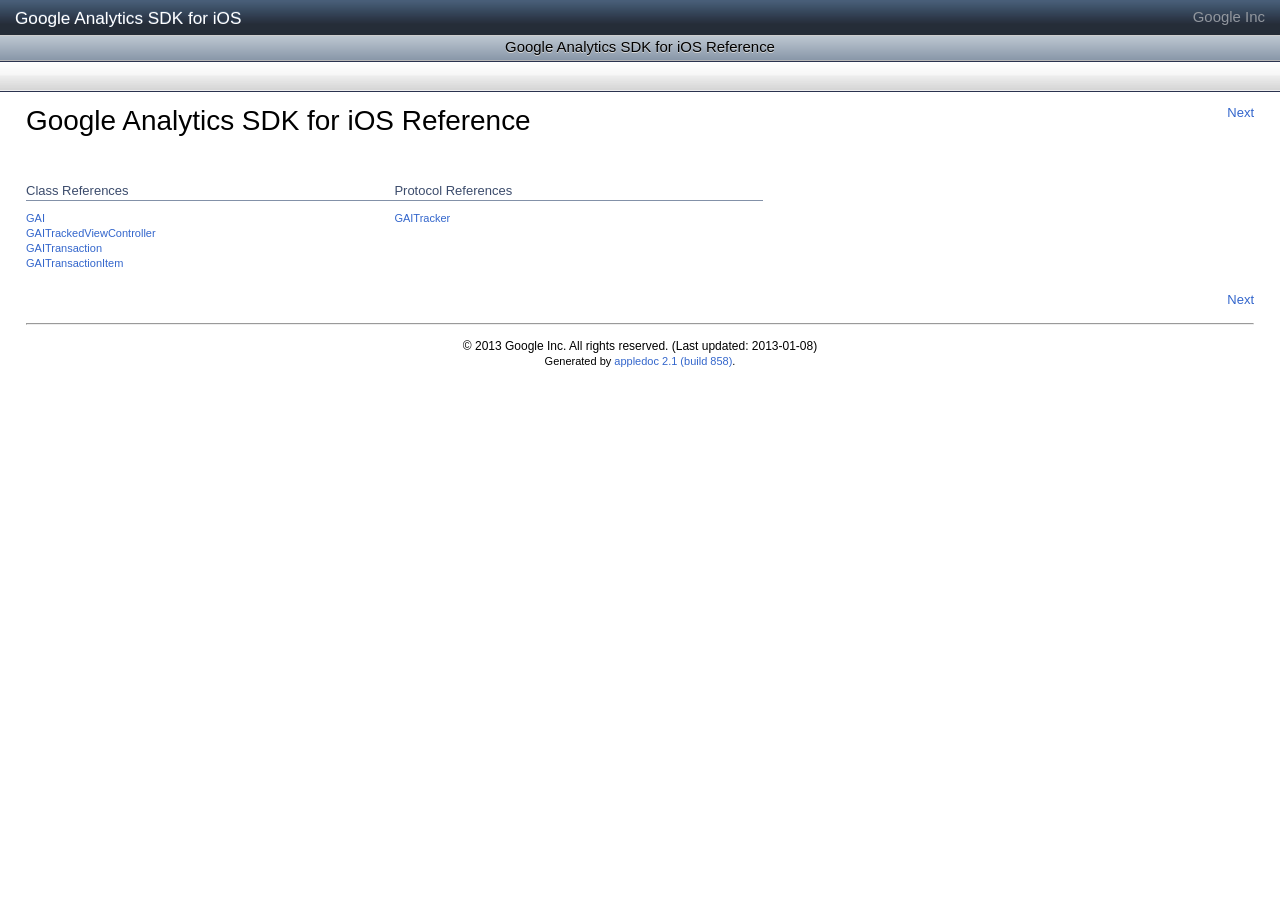
<file: GoogleAdMobAdsSdkiOS-6.4.2/Add-ons/GoogleAnalyticsiOS_2.0beta4/Documentation/html/index.html>
<!DOCTYPE HTML>
<html>
	<head>
		<meta http-equiv="Content-Type" content="text/html; charset=utf-8" />
		<title>Google Analytics SDK for iOS Reference</title>
		<link rel="stylesheet" type="text/css" href="css/styles.css" media="all" />
		<link rel="stylesheet" type="text/css" media="print" href="css/stylesPrint.css" />
		<meta name="generator" content="appledoc 2.1 (build 858)" />
	</head>
	<body>
		<header id="top_header">
			<div id="library" class="hideInXcode">
				<h1><a id="libraryTitle" href="index.html">Google Analytics SDK for iOS </a></h1>
				<a id="developerHome" href="index.html">Google Inc</a>
			</div>
			
			<div id="title" role="banner">
				<h1 class="hideInXcode">Google Analytics SDK for iOS Reference</h1>
			</div>
			<ul id="headerButtons" role="toolbar"></ul>
		</header>
		<article>
			<div id="overview_contents" role="main">
				<div class="main-navigation navigation-top">
					<a href="hierarchy.html">Next</a>
				</div>
				<div id="header">
					<div class="section-header">
						<h1 class="title title-header">Google Analytics SDK for iOS Reference</h1>
					</div>		
				</div>
				<div id="container">
					
                        
                    
					
					
					<div class="index-column">
						<h2 class="index-title">Class References</h2>
						<ul>
							
							<li><a href="Classes/GAI.html">GAI</a></li>
							
							<li><a href="Classes/GAITrackedViewController.html">GAITrackedViewController</a></li>
							
							<li><a href="Classes/GAITransaction.html">GAITransaction</a></li>
							
							<li><a href="Classes/GAITransactionItem.html">GAITransactionItem</a></li>
							
						</ul>
					</div>
					
					
						
					<div class="index-column">
						
						<h2 class="index-title">Protocol References</h2>
						<ul>
							
							<li><a href="Protocols/GAITracker.html">GAITracker</a></li>
							
						</ul>
						
						
					</div>
					
				</div>
				<div class="main-navigation navigation-bottom">
					<a href="hierarchy.html">Next</a>
				</div>
				<div id="footer">
					<hr />
					<div class="footer-copyright">
						<p><span class="copyright">&copy; 2013 Google Inc. All rights reserved. (Last updated: 2013-01-08)</span><br />
						
						<span class="generator">Generated by <a href="http://appledoc.gentlebytes.com">appledoc 2.1 (build 858)</a>.</span></p>
						
	
					</div>
				</div>
			</div>
		</article>		
	</body>
</html>
</file>
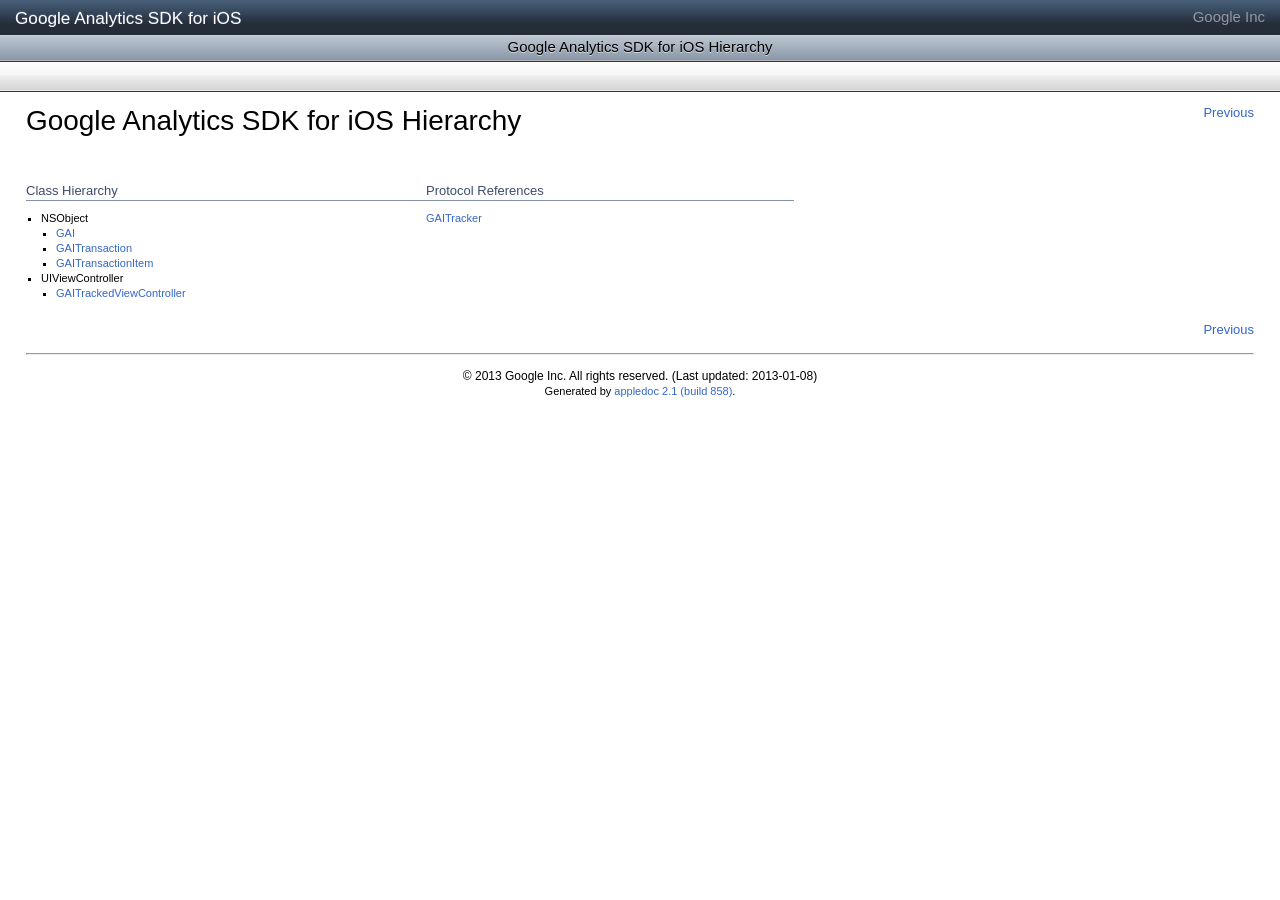
<file: GoogleAdMobAdsSdkiOS-6.4.2/Add-ons/GoogleAnalyticsiOS_2.0beta4/Documentation/html/hierarchy.html>
<!DOCTYPE HTML>
<html>
	<head>
		<meta http-equiv="Content-Type" content="text/html; charset=utf-8" />
		<title>Google Analytics SDK for iOS Hierarchy</title>
			<link rel="stylesheet" type="text/css" href="css/styles.css" media="all" />
			<link rel="stylesheet" type="text/css" media="print" href="css/stylesPrint.css" />
		<meta name="generator" content="appledoc 2.1 (build 858)" />
	</head>
	<body>
		<header id="top_header">
			<div id="library" class="hideInXcode">
				<h1><a id="libraryTitle" href="index.html">Google Analytics SDK for iOS </a></h1>
				<a id="developerHome" href="index.html">Google Inc</a>
			</div>
			
			<div id="title" role="banner">
				<h1 class="hideInXcode">Google Analytics SDK for iOS Hierarchy</h1>
			</div>
			<ul id="headerButtons" role="toolbar"></ul>
		</header>
		<article>
			<div id="overview_contents" role="main">
				<div class="main-navigation navigation-top">
					<a href="index.html">Previous</a>
				</div>
				<div id="header">
					<div class="section-header">
						<h1 class="title title-header">Google Analytics SDK for iOS Hierarchy</h1>
					</div>		
				</div>
				<div id="container">
					
					<div class="index-column hierarchy-column">
						<h2 class="index-title">Class Hierarchy</h2>
						
	<ul>
	
		<li>NSObject
	<ul>
	
		<li><a href="Classes/GAI.html">GAI</a></li>
	
		<li><a href="Classes/GAITransaction.html">GAITransaction</a></li>
	
		<li><a href="Classes/GAITransactionItem.html">GAITransactionItem</a></li>
	
	</ul>
</li>
	
		<li>UIViewController
	<ul>
	
		<li><a href="Classes/GAITrackedViewController.html">GAITrackedViewController</a></li>
	
	</ul>
</li>
	
	</ul>

					</div>
					
					
						
					<div class="index-column">
						
						<h2 class="index-title">Protocol References</h2>
						<ul>
							
							<li><a href="Protocols/GAITracker.html">GAITracker</a></li>
							
						</ul>
						
						
					</div>
					
				</div>
				<div class="main-navigation navigation-bottom">
					<a href="index.html">Previous</a>
				</div>
				<div id="footer">
					<hr />
					<div class="footer-copyright">
						<p><span class="copyright">&copy; 2013 Google Inc. All rights reserved. (Last updated: 2013-01-08)</span><br />
						
						<span class="generator">Generated by <a href="http://appledoc.gentlebytes.com">appledoc 2.1 (build 858)</a>.</span></p>
						
	
					</div>
				</div>
			</div>
		</article>		
	</body>
</html>
</file>
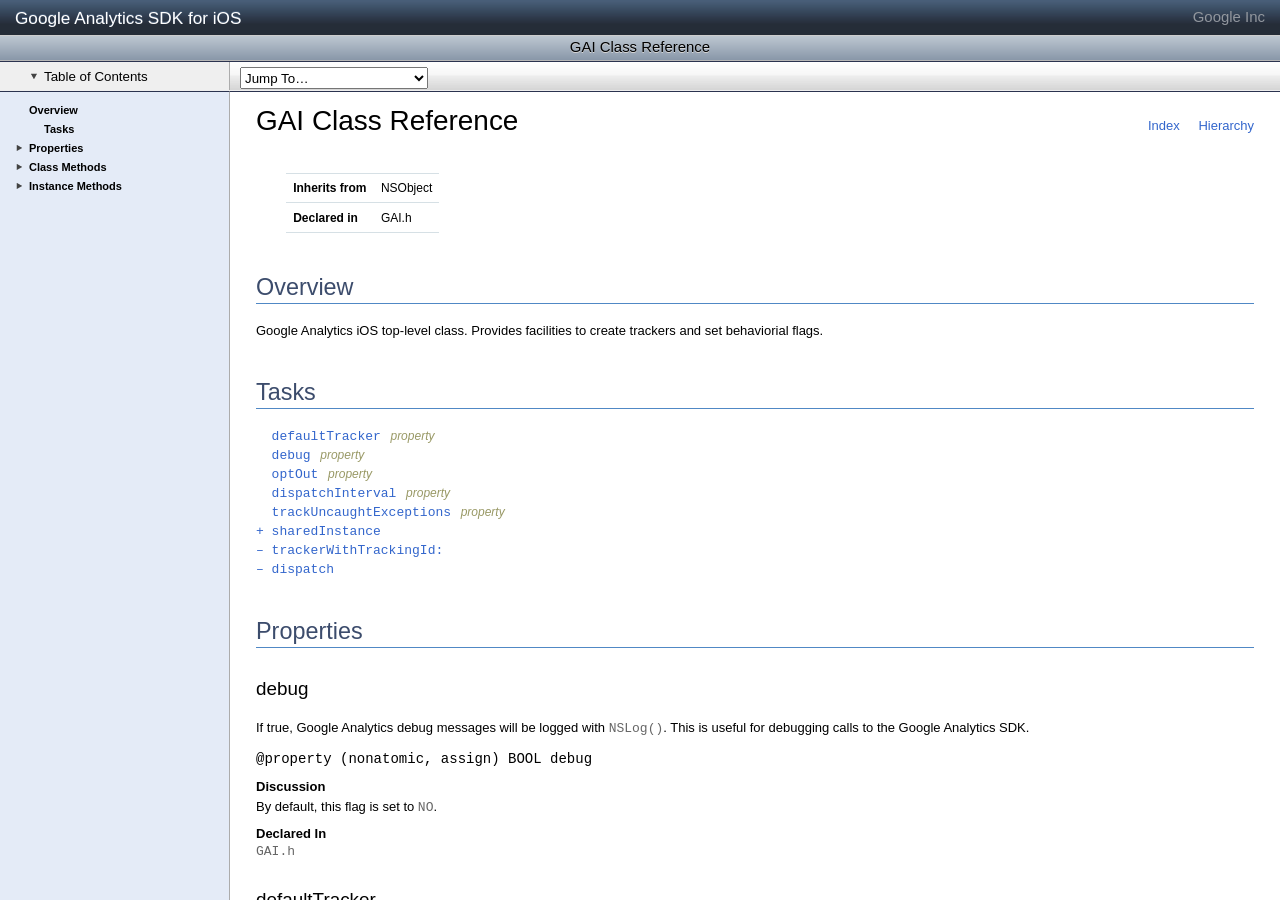
<file: GoogleAdMobAdsSdkiOS-6.4.2/Add-ons/GoogleAnalyticsiOS_2.0beta4/Documentation/html/Classes/GAI.html>
<!DOCTYPE HTML>
<html>
	<head>
		<meta http-equiv="Content-Type" content="html/html; charset=utf-8" />
		<title>GAI Class Reference</title>
		<meta id="xcode-display" name="xcode-display" content="render"/>
		<meta name="viewport" content="width=550" />
		<link rel="stylesheet" type="text/css" href="../css/styles.css" media="all" />
		<link rel="stylesheet" type="text/css" media="print" href="../css/stylesPrint.css" />
		<meta name="generator" content="appledoc 2.1 (build 858)" />
	</head>
	<body>
		<header id="top_header">
			<div id="library" class="hideInXcode">
				<h1><a id="libraryTitle" href="../index.html">Google Analytics SDK for iOS </a></h1>
				<a id="developerHome" href="../index.html">Google Inc</a>
			</div>
			
			<div id="title" role="banner">
				<h1 class="hideInXcode">GAI Class Reference</h1>
			</div>
			<ul id="headerButtons" role="toolbar">
				<li id="toc_button">
					<button aria-label="Show Table of Contents" role="checkbox" class="open" id="table_of_contents"><span class="disclosure"></span>Table of Contents</button>
				</li>
				<li id="jumpto_button" role="navigation">
					<select id="jumpTo">
	<option value="top">Jump To&#133;</option>
	
	<option value="overview">Overview</option>
	
	
	
	
	<option value="tasks">Tasks</option>
	
	
	
	
	
	<option value="properties">Properties</option>
	
	<option value="//api/name/debug">&nbsp;&nbsp;&nbsp;&nbsp;debug</option>
	
	<option value="//api/name/defaultTracker">&nbsp;&nbsp;&nbsp;&nbsp;defaultTracker</option>
	
	<option value="//api/name/dispatchInterval">&nbsp;&nbsp;&nbsp;&nbsp;dispatchInterval</option>
	
	<option value="//api/name/optOut">&nbsp;&nbsp;&nbsp;&nbsp;optOut</option>
	
	<option value="//api/name/trackUncaughtExceptions">&nbsp;&nbsp;&nbsp;&nbsp;trackUncaughtExceptions</option>
	
	
	
	
	<option value="class_methods">Class Methods</option>
	
	<option value="//api/name/sharedInstance">&nbsp;&nbsp;&nbsp;&nbsp;+ sharedInstance</option>
	
	
	
	
	<option value="instance_methods">Instance Methods</option>
	
	<option value="//api/name/dispatch">&nbsp;&nbsp;&nbsp;&nbsp;- dispatch</option>
	
	<option value="//api/name/trackerWithTrackingId:">&nbsp;&nbsp;&nbsp;&nbsp;- trackerWithTrackingId:</option>
	
	
	
</select>
				</li>
			</ul>
		</header>
		<nav id="tocContainer" class="isShowingTOC">
			<ul id="toc" role="tree">
				
<li role="treeitem"><span class="nodisclosure"></span><span class="sectionName"><a href="#overview">Overview</a></span></li>




<li role="treeitem" id="task_treeitem"><span class="nodisclosure"></span><span class="sectionName"><a href="#tasks">Tasks</a></span><ul>
	
</ul></li>





<li role="treeitem" class="children"><span class="disclosure"></span><span class="sectionName"><a href="#properties">Properties</a></span><ul>
	
	<li><span class="nodisclosure"></span><span class="sectionName"><a href="#//api/name/debug">debug</a></span></li>
	
	<li><span class="nodisclosure"></span><span class="sectionName"><a href="#//api/name/defaultTracker">defaultTracker</a></span></li>
	
	<li><span class="nodisclosure"></span><span class="sectionName"><a href="#//api/name/dispatchInterval">dispatchInterval</a></span></li>
	
	<li><span class="nodisclosure"></span><span class="sectionName"><a href="#//api/name/optOut">optOut</a></span></li>
	
	<li><span class="nodisclosure"></span><span class="sectionName"><a href="#//api/name/trackUncaughtExceptions">trackUncaughtExceptions</a></span></li>
	
</ul></li>



<li role="treeitem" class="children"><span class="disclosure"></span><span class="sectionName"><a href="#class_methods">Class Methods</a></span><ul>
	
	<li><span class="nodisclosure"></span><span class="sectionName"><a href="#//api/name/sharedInstance">sharedInstance</a></span></li>
	
</ul></li>



<li role="treeitem" class="children"><span class="disclosure"></span><span class="sectionName"><a href="#instance_methods">Instance Methods</a></span><ul>
	
	<li><span class="nodisclosure"></span><span class="sectionName"><a href="#//api/name/dispatch">dispatch</a></span></li>
	
	<li><span class="nodisclosure"></span><span class="sectionName"><a href="#//api/name/trackerWithTrackingId:">trackerWithTrackingId:</a></span></li>
	
</ul></li>


			</ul>
		</nav>
		<article>
			<div id="contents" class="isShowingTOC" role="main">
				<a title="GAI Class Reference" name="top"></a>
				<div class="main-navigation navigation-top">
					<ul>
	<li><a href="../index.html">Index</a></li>
	<li><a href="../hierarchy.html">Hierarchy</a></li>
</ul>
				</div>
				<div id="header">
					<div class="section-header">
						<h1 class="title title-header">GAI Class Reference</h1>
					</div>		
				</div>
				<div id="container">	
					
					<div class="section section-specification"><table cellspacing="0"><tbody>
						<tr>
	<td class="specification-title">Inherits from</td>
	<td class="specification-value">NSObject</td>
</tr><tr>
	<td class="specification-title">Declared in</td>
	<td class="specification-value">GAI.h</td>
</tr>
						</tbody></table></div>
					
					
					
					
					<div class="section section-overview">
						<a title="Overview" name="overview"></a>
						<h2 class="subtitle subtitle-overview">Overview</h2>
						<p>Google Analytics iOS top-level class. Provides facilities to create trackers
and set behaviorial flags.</p>
					</div>
					
					
					
					
					
					<div class="section section-tasks">
						<a title="Tasks" name="tasks"></a>
						<h2 class="subtitle subtitle-tasks">Tasks</h2>
						
						
						
						

						<ul class="task-list">
							<li>
	<span class="tooltip">
		<code><a href="#//api/name/defaultTracker">&nbsp;&nbsp;defaultTracker</a></code>
		<span class="tooltip"><p>For convenience, this class exposes a default tracker instance.
This is initialized to <code>nil</code> and will be set to the first tracker that is
instantiated in <a href="#//api/name/trackerWithTrackingId:">trackerWithTrackingId:</a>. It may be overridden as desired.</p></span>
	</span>
	<span class="task-item-suffix">property</span>
	
</li><li>
	<span class="tooltip">
		<code><a href="#//api/name/debug">&nbsp;&nbsp;debug</a></code>
		<span class="tooltip"><p>If true, Google Analytics debug messages will be logged with <code>NSLog()</code>. This is
useful for debugging calls to the Google Analytics SDK.</p></span>
	</span>
	<span class="task-item-suffix">property</span>
	
</li><li>
	<span class="tooltip">
		<code><a href="#//api/name/optOut">&nbsp;&nbsp;optOut</a></code>
		<span class="tooltip"><p>When this is true, no tracking information will be gathered; tracking calls
will effectively become no-ops. When set to true, all tracking information that
has not yet been submitted. The value of this flag will be persisted
automatically by the SDK.  Developers can optionally use this flag to implement
an opt-out setting in the app to allows users to opt out of Google Analytics
tracking.</p></span>
	</span>
	<span class="task-item-suffix">property</span>
	
</li><li>
	<span class="tooltip">
		<code><a href="#//api/name/dispatchInterval">&nbsp;&nbsp;dispatchInterval</a></code>
		<span class="tooltip"><p>If this value is negative, tracking information must be sent manually by
calling <a href="#//api/name/dispatch">dispatch</a>. If this value is zero, tracking information will
automatically be sent as soon as possible (usually immediately if the device
has Internet connectivity). If this value is positive, tracking information
will be automatically dispatched every dispatchInterval seconds.</p></span>
	</span>
	<span class="task-item-suffix">property</span>
	
</li><li>
	<span class="tooltip">
		<code><a href="#//api/name/trackUncaughtExceptions">&nbsp;&nbsp;trackUncaughtExceptions</a></code>
		<span class="tooltip"><p>When set to true, the SDK will record the currently registered uncaught
exception handler, and then register an uncaught exception handler which tracks
the exceptions that occurred using <a href="#//api/name/defaultTracker">defaultTracker</a>. If <a href="#//api/name/defaultTracker">defaultTracker</a> is not
<code>nil</code>, this function will track the exception on the tracker and attempt to
<a href="#//api/name/dispatch">dispatch</a> any outstanding tracking information for 5 seconds. It will then call
the previously registered exception handler, if any. When set back to false,
the previously registered uncaught exception handler will be restored.</p></span>
	</span>
	<span class="task-item-suffix">property</span>
	
</li><li>
	<span class="tooltip">
		<code><a href="#//api/name/sharedInstance">+&nbsp;sharedInstance</a></code>
		<span class="tooltip"><p>Get the shared instance of the Google Analytics for iOS class.</p></span>
	</span>
	
	
</li><li>
	<span class="tooltip">
		<code><a href="#//api/name/trackerWithTrackingId:">&ndash;&nbsp;trackerWithTrackingId:</a></code>
		<span class="tooltip"><p>Create or retrieve a <a href="../Protocols/GAITracker.html">GAITracker</a> implementation with the specified tracking
ID. If the tracker for the specified tracking ID does not already exist, then
it will be created and returned; otherwise, the existing tracker will be
returned. If <a href="#//api/name/defaultTracker">defaultTracker</a> is not set, it will be set to the tracker instance
returned here.</p></span>
	</span>
	
	
</li><li>
	<span class="tooltip">
		<code><a href="#//api/name/dispatch">&ndash;&nbsp;dispatch</a></code>
		<span class="tooltip"><p>Dispatches any pending tracking information.</p></span>
	</span>
	
	
</li>
						</ul>
						
					</div>
					
					
					
					
					
					<div class="section section-methods">
						<a title="Properties" name="properties"></a>
						<h2 class="subtitle subtitle-methods">Properties</h2>
						
						<div class="section-method">
	<a name="//api/name/debug" title="debug"></a>
	<h3 class="subsubtitle method-title">debug</h3>
	
	
	
	<div class="method-subsection brief-description">
		<p>If true, Google Analytics debug messages will be logged with <code>NSLog()</code>. This is
useful for debugging calls to the Google Analytics SDK.</p>
	</div>		
	
    

	<div class="method-subsection method-declaration"><code>@property (nonatomic, assign) BOOL debug</code></div>

    
	
	
	
	
	
	
	
	<div class="method-subsection discussion-section">
		<h4 class="method-subtitle">Discussion</h4>
		<p>By default, this flag is set to <code>NO</code>.</p>
	</div>
	
	
	
	
	
	
	
	<div class="method-subsection declared-in-section">
		<h4 class="method-subtitle">Declared In</h4>
		<code class="declared-in-ref">GAI.h</code><br />
	</div>				
	
	
</div>
						
						<div class="section-method">
	<a name="//api/name/defaultTracker" title="defaultTracker"></a>
	<h3 class="subsubtitle method-title">defaultTracker</h3>
	
	
	
	<div class="method-subsection brief-description">
		<p>For convenience, this class exposes a default tracker instance.
This is initialized to <code>nil</code> and will be set to the first tracker that is
instantiated in <a href="#//api/name/trackerWithTrackingId:">trackerWithTrackingId:</a>. It may be overridden as desired.</p>
	</div>		
	
    

	<div class="method-subsection method-declaration"><code>@property (nonatomic, assign) id&lt;GAITracker&gt; defaultTracker</code></div>

    
	
	
	
	
	
	
	
	<div class="method-subsection discussion-section">
		<h4 class="method-subtitle">Discussion</h4>
		<p>The <a href="../Classes/GAITrackedViewController.html">GAITrackedViewController</a> class will, by default, use this tracker instance.</p>
	</div>
	
	
	
	
	
	
	
	<div class="method-subsection declared-in-section">
		<h4 class="method-subtitle">Declared In</h4>
		<code class="declared-in-ref">GAI.h</code><br />
	</div>				
	
	
</div>
						
						<div class="section-method">
	<a name="//api/name/dispatchInterval" title="dispatchInterval"></a>
	<h3 class="subsubtitle method-title">dispatchInterval</h3>
	
	
	
	<div class="method-subsection brief-description">
		<p>If this value is negative, tracking information must be sent manually by
calling <a href="#//api/name/dispatch">dispatch</a>. If this value is zero, tracking information will
automatically be sent as soon as possible (usually immediately if the device
has Internet connectivity). If this value is positive, tracking information
will be automatically dispatched every dispatchInterval seconds.</p>
	</div>		
	
    

	<div class="method-subsection method-declaration"><code>@property (nonatomic, assign) NSTimeInterval dispatchInterval</code></div>

    
	
	
	
	
	
	
	
	<div class="method-subsection discussion-section">
		<h4 class="method-subtitle">Discussion</h4>
		<p>When the dispatchInterval is non-zero, setting it to zero will cause any queued
tracking information to be sent immediately.</p>

<p>By default, this is set to <code>120</code>, which indicates tracking information should
be dispatched automatically every 120 seconds.</p>
	</div>
	
	
	
	
	
	
	
	<div class="method-subsection declared-in-section">
		<h4 class="method-subtitle">Declared In</h4>
		<code class="declared-in-ref">GAI.h</code><br />
	</div>				
	
	
</div>
						
						<div class="section-method">
	<a name="//api/name/optOut" title="optOut"></a>
	<h3 class="subsubtitle method-title">optOut</h3>
	
	
	
	<div class="method-subsection brief-description">
		<p>When this is true, no tracking information will be gathered; tracking calls
will effectively become no-ops. When set to true, all tracking information that
has not yet been submitted. The value of this flag will be persisted
automatically by the SDK.  Developers can optionally use this flag to implement
an opt-out setting in the app to allows users to opt out of Google Analytics
tracking.</p>
	</div>		
	
    

	<div class="method-subsection method-declaration"><code>@property (nonatomic, assign) BOOL optOut</code></div>

    
	
	
	
	
	
	
	
	<div class="method-subsection discussion-section">
		<h4 class="method-subtitle">Discussion</h4>
		<p>This is set to <code>NO</code> the first time the Google Analytics SDK is used on a
device, and is persisted thereafter.</p>
	</div>
	
	
	
	
	
	
	
	<div class="method-subsection declared-in-section">
		<h4 class="method-subtitle">Declared In</h4>
		<code class="declared-in-ref">GAI.h</code><br />
	</div>				
	
	
</div>
						
						<div class="section-method">
	<a name="//api/name/trackUncaughtExceptions" title="trackUncaughtExceptions"></a>
	<h3 class="subsubtitle method-title">trackUncaughtExceptions</h3>
	
	
	
	<div class="method-subsection brief-description">
		<p>When set to true, the SDK will record the currently registered uncaught
exception handler, and then register an uncaught exception handler which tracks
the exceptions that occurred using <a href="#//api/name/defaultTracker">defaultTracker</a>. If <a href="#//api/name/defaultTracker">defaultTracker</a> is not
<code>nil</code>, this function will track the exception on the tracker and attempt to
<a href="#//api/name/dispatch">dispatch</a> any outstanding tracking information for 5 seconds. It will then call
the previously registered exception handler, if any. When set back to false,
the previously registered uncaught exception handler will be restored.</p>
	</div>		
	
    

	<div class="method-subsection method-declaration"><code>@property (nonatomic, assign) BOOL trackUncaughtExceptions</code></div>

    
	
	
	
	
	
	
	
	
	
	
	
	
	
	<div class="method-subsection declared-in-section">
		<h4 class="method-subtitle">Declared In</h4>
		<code class="declared-in-ref">GAI.h</code><br />
	</div>				
	
	
</div>
						
					</div>
					
					
					
					<div class="section section-methods">
						<a title="Class Methods" name="class_methods"></a>
						<h2 class="subtitle subtitle-methods">Class Methods</h2>
						
						<div class="section-method">
	<a name="//api/name/sharedInstance" title="sharedInstance"></a>
	<h3 class="subsubtitle method-title">sharedInstance</h3>
	
	
	
	<div class="method-subsection brief-description">
		<p>Get the shared instance of the Google Analytics for iOS class.</p>
	</div>		
	
    

	<div class="method-subsection method-declaration"><code>+ (GAI *)sharedInstance</code></div>

    
	
	
	
	
	
	
	
	
	
	
	
	
	
	<div class="method-subsection declared-in-section">
		<h4 class="method-subtitle">Declared In</h4>
		<code class="declared-in-ref">GAI.h</code><br />
	</div>				
	
	
</div>
						
					</div>
					
					
					
					<div class="section section-methods">
						<a title="Instance Methods" name="instance_methods"></a>
						<h2 class="subtitle subtitle-methods">Instance Methods</h2>
						
						<div class="section-method">
	<a name="//api/name/dispatch" title="dispatch"></a>
	<h3 class="subsubtitle method-title">dispatch</h3>
	
	
	
	<div class="method-subsection brief-description">
		<p>Dispatches any pending tracking information.</p>
	</div>		
	
    

	<div class="method-subsection method-declaration"><code>- (void)dispatch</code></div>

    
	
	
	
	
	
	
	
	<div class="method-subsection discussion-section">
		<h4 class="method-subtitle">Discussion</h4>
		<p>It would be wise to call this when application is exiting to initiate the
submission of any unsubmitted tracking information. Note that this does not
have any effect on <a href="#//api/name/dispatchInterval">dispatchInterval</a>, and can be used in conjuntion with
periodic dispatch.</p>
	</div>
	
	
	
	
	
	
	
	<div class="method-subsection declared-in-section">
		<h4 class="method-subtitle">Declared In</h4>
		<code class="declared-in-ref">GAI.h</code><br />
	</div>				
	
	
</div>
						
						<div class="section-method">
	<a name="//api/name/trackerWithTrackingId:" title="trackerWithTrackingId:"></a>
	<h3 class="subsubtitle method-title">trackerWithTrackingId:</h3>
	
	
	
	<div class="method-subsection brief-description">
		<p>Create or retrieve a <a href="../Protocols/GAITracker.html">GAITracker</a> implementation with the specified tracking
ID. If the tracker for the specified tracking ID does not already exist, then
it will be created and returned; otherwise, the existing tracker will be
returned. If <a href="#//api/name/defaultTracker">defaultTracker</a> is not set, it will be set to the tracker instance
returned here.</p>
	</div>		
	
    

	<div class="method-subsection method-declaration"><code>- (id&lt;GAITracker&gt;)trackerWithTrackingId:(NSString *)<em>trackingId</em></code></div>

    
	
	<div class="method-subsection arguments-section parameters">
		<h4 class="method-subtitle parameter-title">Parameters</h4>
		
		<dl class="argument-def parameter-def">
			<dt><em>trackingId</em></dt>
			<dd><p>The tracking ID (a string that begins with &ldquo;UA-&rdquo;). Must not
be <code>nil</code> or empty.</p></dd>
		</dl>
		
	</div>
	
	
	
	<div class="method-subsection return">
		<h4 class="method-subtitle parameter-title">Return Value</h4>
		<p>A <a href="../Protocols/GAITracker.html">GAITracker</a> associated with the specified tracking ID. The tracker
can be used to send tracking data to Google Analytics. The first time this
method is called with a particular tracking ID, the tracker for that tracking
ID will be returned, and subsequent calls with the same tracking ID will return
the same instance. It is not necessary to retain the tracker because the
tracker will be retained internally by the library.</p>

<p>If an error occurs or the tracker ID is not valid, this method will return
<code>nil</code>.</p>
	</div>
	
	
	
	
	
	
	
	
	
	
	
	<div class="method-subsection declared-in-section">
		<h4 class="method-subtitle">Declared In</h4>
		<code class="declared-in-ref">GAI.h</code><br />
	</div>				
	
	
</div>
						
					</div>
					
					
				</div>
				<div class="main-navigation navigation-bottom">
					<ul>
	<li><a href="../index.html">Index</a></li>
	<li><a href="../hierarchy.html">Hierarchy</a></li>
</ul>
				</div>
				<div id="footer">
					<hr />
					<div class="footer-copyright">
						<p><span class="copyright">&copy; 2013 Google Inc. All rights reserved. (Last updated: 2013-01-08)</span><br />
						
						<span class="generator">Generated by <a href="http://appledoc.gentlebytes.com">appledoc 2.1 (build 858)</a>.</span></p>
						
					</div>
				</div>
			</div>
		</article>
		<script type="text/javascript">
			function jumpToChange()
			{
				window.location.hash = this.options[this.selectedIndex].value;
			}
			
			function toggleTOC()
			{
				var contents = document.getElementById('contents');
				var tocContainer = document.getElementById('tocContainer');
				
				if (this.getAttribute('class') == 'open')
				{
					this.setAttribute('class', '');
					contents.setAttribute('class', '');
					tocContainer.setAttribute('class', '');
					
					window.name = "hideTOC";
				}
				else
				{
					this.setAttribute('class', 'open');
					contents.setAttribute('class', 'isShowingTOC');
					tocContainer.setAttribute('class', 'isShowingTOC');
					
					window.name = "";
				}
				return false;
			}
			
			function toggleTOCEntryChildren(e)
			{
				e.stopPropagation();
				var currentClass = this.getAttribute('class');
				if (currentClass == 'children') {
					this.setAttribute('class', 'children open');
				}
				else if (currentClass == 'children open') {
					this.setAttribute('class', 'children');
				}
				return false;
			}
			
			function tocEntryClick(e)
			{
				e.stopPropagation();
				return true;
			}
			
			function init()
			{
				var selectElement = document.getElementById('jumpTo');
				selectElement.addEventListener('change', jumpToChange, false);
				
				var tocButton = document.getElementById('table_of_contents');
				tocButton.addEventListener('click', toggleTOC, false);
				
				var taskTreeItem = document.getElementById('task_treeitem');
				if (taskTreeItem.getElementsByTagName('li').length > 0)
				{
					taskTreeItem.setAttribute('class', 'children');
					taskTreeItem.firstChild.setAttribute('class', 'disclosure');
				}
				
				var tocList = document.getElementById('toc');
				
				var tocEntries = tocList.getElementsByTagName('li');
				for (var i = 0; i < tocEntries.length; i++) {
					tocEntries[i].addEventListener('click', toggleTOCEntryChildren, false);
				}
				
				var tocLinks = tocList.getElementsByTagName('a');
				for (var i = 0; i < tocLinks.length; i++) {
					tocLinks[i].addEventListener('click', tocEntryClick, false);
				}
				
				if (window.name == "hideTOC") {
					toggleTOC.call(tocButton);
				}
			}
			
			window.onload = init;
			
			// If showing in Xcode, hide the TOC and Header
			if (navigator.userAgent.match(/xcode/i)) {
				document.getElementById("contents").className = "hideInXcode"
				document.getElementById("tocContainer").className = "hideInXcode"
				document.getElementById("top_header").className = "hideInXcode"
			}
			
		</script>
	</body>
</html>
</file>
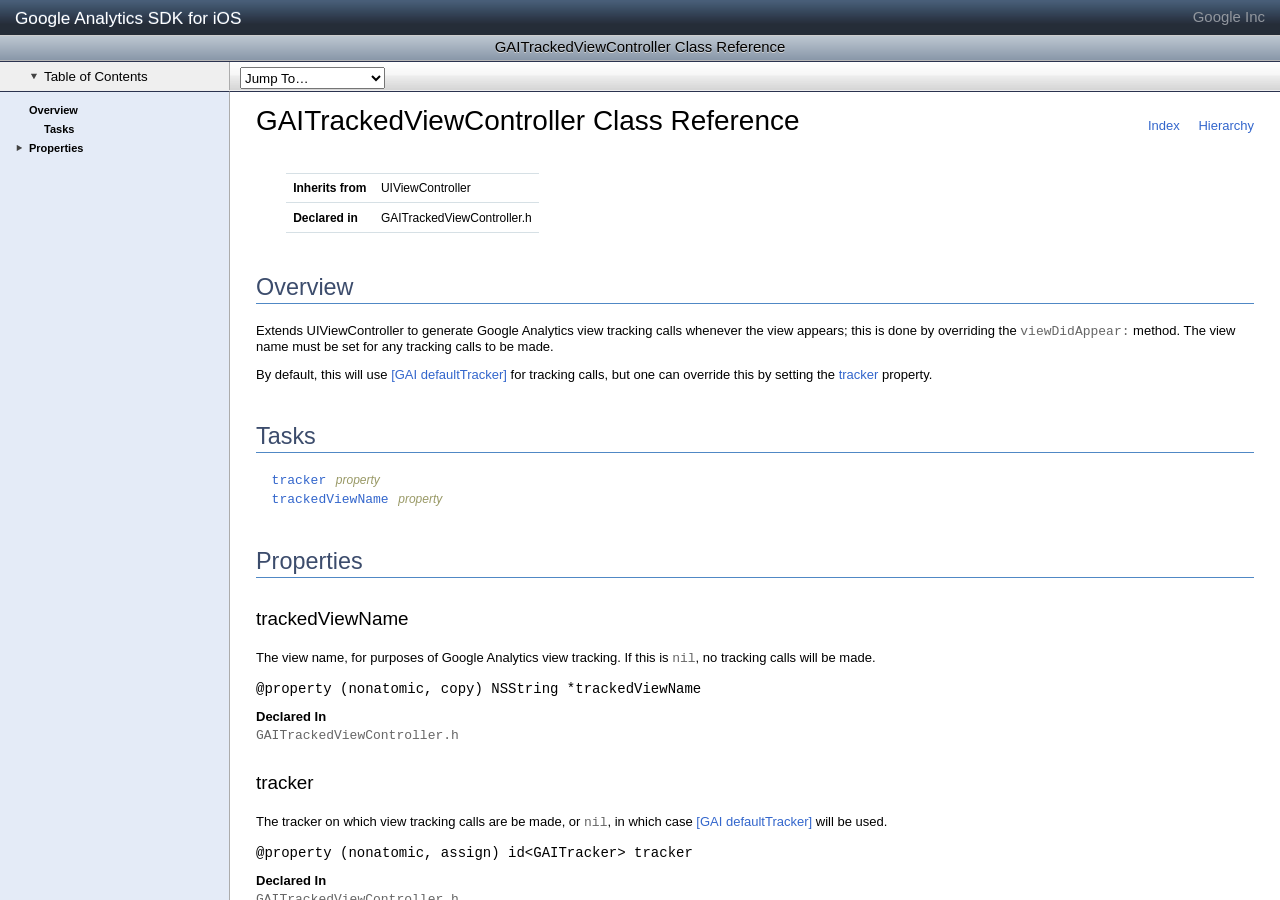
<file: GoogleAdMobAdsSdkiOS-6.4.2/Add-ons/GoogleAnalyticsiOS_2.0beta4/Documentation/html/Classes/GAITrackedViewController.html>
<!DOCTYPE HTML>
<html>
	<head>
		<meta http-equiv="Content-Type" content="html/html; charset=utf-8" />
		<title>GAITrackedViewController Class Reference</title>
		<meta id="xcode-display" name="xcode-display" content="render"/>
		<meta name="viewport" content="width=550" />
		<link rel="stylesheet" type="text/css" href="../css/styles.css" media="all" />
		<link rel="stylesheet" type="text/css" media="print" href="../css/stylesPrint.css" />
		<meta name="generator" content="appledoc 2.1 (build 858)" />
	</head>
	<body>
		<header id="top_header">
			<div id="library" class="hideInXcode">
				<h1><a id="libraryTitle" href="../index.html">Google Analytics SDK for iOS </a></h1>
				<a id="developerHome" href="../index.html">Google Inc</a>
			</div>
			
			<div id="title" role="banner">
				<h1 class="hideInXcode">GAITrackedViewController Class Reference</h1>
			</div>
			<ul id="headerButtons" role="toolbar">
				<li id="toc_button">
					<button aria-label="Show Table of Contents" role="checkbox" class="open" id="table_of_contents"><span class="disclosure"></span>Table of Contents</button>
				</li>
				<li id="jumpto_button" role="navigation">
					<select id="jumpTo">
	<option value="top">Jump To&#133;</option>
	
	<option value="overview">Overview</option>
	
	
	
	
	<option value="tasks">Tasks</option>
	
	
	
	
	
	<option value="properties">Properties</option>
	
	<option value="//api/name/trackedViewName">&nbsp;&nbsp;&nbsp;&nbsp;trackedViewName</option>
	
	<option value="//api/name/tracker">&nbsp;&nbsp;&nbsp;&nbsp;tracker</option>
	
	
	
	
	
	
	
</select>
				</li>
			</ul>
		</header>
		<nav id="tocContainer" class="isShowingTOC">
			<ul id="toc" role="tree">
				
<li role="treeitem"><span class="nodisclosure"></span><span class="sectionName"><a href="#overview">Overview</a></span></li>




<li role="treeitem" id="task_treeitem"><span class="nodisclosure"></span><span class="sectionName"><a href="#tasks">Tasks</a></span><ul>
	
</ul></li>





<li role="treeitem" class="children"><span class="disclosure"></span><span class="sectionName"><a href="#properties">Properties</a></span><ul>
	
	<li><span class="nodisclosure"></span><span class="sectionName"><a href="#//api/name/trackedViewName">trackedViewName</a></span></li>
	
	<li><span class="nodisclosure"></span><span class="sectionName"><a href="#//api/name/tracker">tracker</a></span></li>
	
</ul></li>






			</ul>
		</nav>
		<article>
			<div id="contents" class="isShowingTOC" role="main">
				<a title="GAITrackedViewController Class Reference" name="top"></a>
				<div class="main-navigation navigation-top">
					<ul>
	<li><a href="../index.html">Index</a></li>
	<li><a href="../hierarchy.html">Hierarchy</a></li>
</ul>
				</div>
				<div id="header">
					<div class="section-header">
						<h1 class="title title-header">GAITrackedViewController Class Reference</h1>
					</div>		
				</div>
				<div id="container">	
					
					<div class="section section-specification"><table cellspacing="0"><tbody>
						<tr>
	<td class="specification-title">Inherits from</td>
	<td class="specification-value">UIViewController</td>
</tr><tr>
	<td class="specification-title">Declared in</td>
	<td class="specification-value">GAITrackedViewController.h</td>
</tr>
						</tbody></table></div>
					
					
					
					
					<div class="section section-overview">
						<a title="Overview" name="overview"></a>
						<h2 class="subtitle subtitle-overview">Overview</h2>
						<p>Extends UIViewController to generate Google Analytics view tracking calls
whenever the view appears; this is done by overriding the <code>viewDidAppear:</code>
method. The view name must be set for any tracking calls to be made.</p>

<p>By default, this will use <a href="../Classes/GAI.html#//api/name/defaultTracker">[GAI defaultTracker]</a> for tracking calls, but one can
override this by setting the <a href="#//api/name/tracker">tracker</a> property.</p>
					</div>
					
					
					
					
					
					<div class="section section-tasks">
						<a title="Tasks" name="tasks"></a>
						<h2 class="subtitle subtitle-tasks">Tasks</h2>
						
						
						
						

						<ul class="task-list">
							<li>
	<span class="tooltip">
		<code><a href="#//api/name/tracker">&nbsp;&nbsp;tracker</a></code>
		<span class="tooltip"><p>The tracker on which view tracking calls are be made, or <code>nil</code>, in which case
<a href="../Classes/GAI.html#//api/name/defaultTracker">[GAI defaultTracker]</a> will be used.</p></span>
	</span>
	<span class="task-item-suffix">property</span>
	
</li><li>
	<span class="tooltip">
		<code><a href="#//api/name/trackedViewName">&nbsp;&nbsp;trackedViewName</a></code>
		<span class="tooltip"><p>The view name, for purposes of Google Analytics view tracking. If this is
<code>nil</code>, no tracking calls will be made.</p></span>
	</span>
	<span class="task-item-suffix">property</span>
	
</li>
						</ul>
						
					</div>
					
					
					
					
					
					<div class="section section-methods">
						<a title="Properties" name="properties"></a>
						<h2 class="subtitle subtitle-methods">Properties</h2>
						
						<div class="section-method">
	<a name="//api/name/trackedViewName" title="trackedViewName"></a>
	<h3 class="subsubtitle method-title">trackedViewName</h3>
	
	
	
	<div class="method-subsection brief-description">
		<p>The view name, for purposes of Google Analytics view tracking. If this is
<code>nil</code>, no tracking calls will be made.</p>
	</div>		
	
    

	<div class="method-subsection method-declaration"><code>@property (nonatomic, copy) NSString *trackedViewName</code></div>

    
	
	
	
	
	
	
	
	
	
	
	
	
	
	<div class="method-subsection declared-in-section">
		<h4 class="method-subtitle">Declared In</h4>
		<code class="declared-in-ref">GAITrackedViewController.h</code><br />
	</div>				
	
	
</div>
						
						<div class="section-method">
	<a name="//api/name/tracker" title="tracker"></a>
	<h3 class="subsubtitle method-title">tracker</h3>
	
	
	
	<div class="method-subsection brief-description">
		<p>The tracker on which view tracking calls are be made, or <code>nil</code>, in which case
<a href="../Classes/GAI.html#//api/name/defaultTracker">[GAI defaultTracker]</a> will be used.</p>
	</div>		
	
    

	<div class="method-subsection method-declaration"><code>@property (nonatomic, assign) id&lt;GAITracker&gt; tracker</code></div>

    
	
	
	
	
	
	
	
	
	
	
	
	
	
	<div class="method-subsection declared-in-section">
		<h4 class="method-subtitle">Declared In</h4>
		<code class="declared-in-ref">GAITrackedViewController.h</code><br />
	</div>				
	
	
</div>
						
					</div>
					
					
					
					
					
					
				</div>
				<div class="main-navigation navigation-bottom">
					<ul>
	<li><a href="../index.html">Index</a></li>
	<li><a href="../hierarchy.html">Hierarchy</a></li>
</ul>
				</div>
				<div id="footer">
					<hr />
					<div class="footer-copyright">
						<p><span class="copyright">&copy; 2013 Google Inc. All rights reserved. (Last updated: 2013-01-08)</span><br />
						
						<span class="generator">Generated by <a href="http://appledoc.gentlebytes.com">appledoc 2.1 (build 858)</a>.</span></p>
						
					</div>
				</div>
			</div>
		</article>
		<script type="text/javascript">
			function jumpToChange()
			{
				window.location.hash = this.options[this.selectedIndex].value;
			}
			
			function toggleTOC()
			{
				var contents = document.getElementById('contents');
				var tocContainer = document.getElementById('tocContainer');
				
				if (this.getAttribute('class') == 'open')
				{
					this.setAttribute('class', '');
					contents.setAttribute('class', '');
					tocContainer.setAttribute('class', '');
					
					window.name = "hideTOC";
				}
				else
				{
					this.setAttribute('class', 'open');
					contents.setAttribute('class', 'isShowingTOC');
					tocContainer.setAttribute('class', 'isShowingTOC');
					
					window.name = "";
				}
				return false;
			}
			
			function toggleTOCEntryChildren(e)
			{
				e.stopPropagation();
				var currentClass = this.getAttribute('class');
				if (currentClass == 'children') {
					this.setAttribute('class', 'children open');
				}
				else if (currentClass == 'children open') {
					this.setAttribute('class', 'children');
				}
				return false;
			}
			
			function tocEntryClick(e)
			{
				e.stopPropagation();
				return true;
			}
			
			function init()
			{
				var selectElement = document.getElementById('jumpTo');
				selectElement.addEventListener('change', jumpToChange, false);
				
				var tocButton = document.getElementById('table_of_contents');
				tocButton.addEventListener('click', toggleTOC, false);
				
				var taskTreeItem = document.getElementById('task_treeitem');
				if (taskTreeItem.getElementsByTagName('li').length > 0)
				{
					taskTreeItem.setAttribute('class', 'children');
					taskTreeItem.firstChild.setAttribute('class', 'disclosure');
				}
				
				var tocList = document.getElementById('toc');
				
				var tocEntries = tocList.getElementsByTagName('li');
				for (var i = 0; i < tocEntries.length; i++) {
					tocEntries[i].addEventListener('click', toggleTOCEntryChildren, false);
				}
				
				var tocLinks = tocList.getElementsByTagName('a');
				for (var i = 0; i < tocLinks.length; i++) {
					tocLinks[i].addEventListener('click', tocEntryClick, false);
				}
				
				if (window.name == "hideTOC") {
					toggleTOC.call(tocButton);
				}
			}
			
			window.onload = init;
			
			// If showing in Xcode, hide the TOC and Header
			if (navigator.userAgent.match(/xcode/i)) {
				document.getElementById("contents").className = "hideInXcode"
				document.getElementById("tocContainer").className = "hideInXcode"
				document.getElementById("top_header").className = "hideInXcode"
			}
			
		</script>
	</body>
</html>
</file>
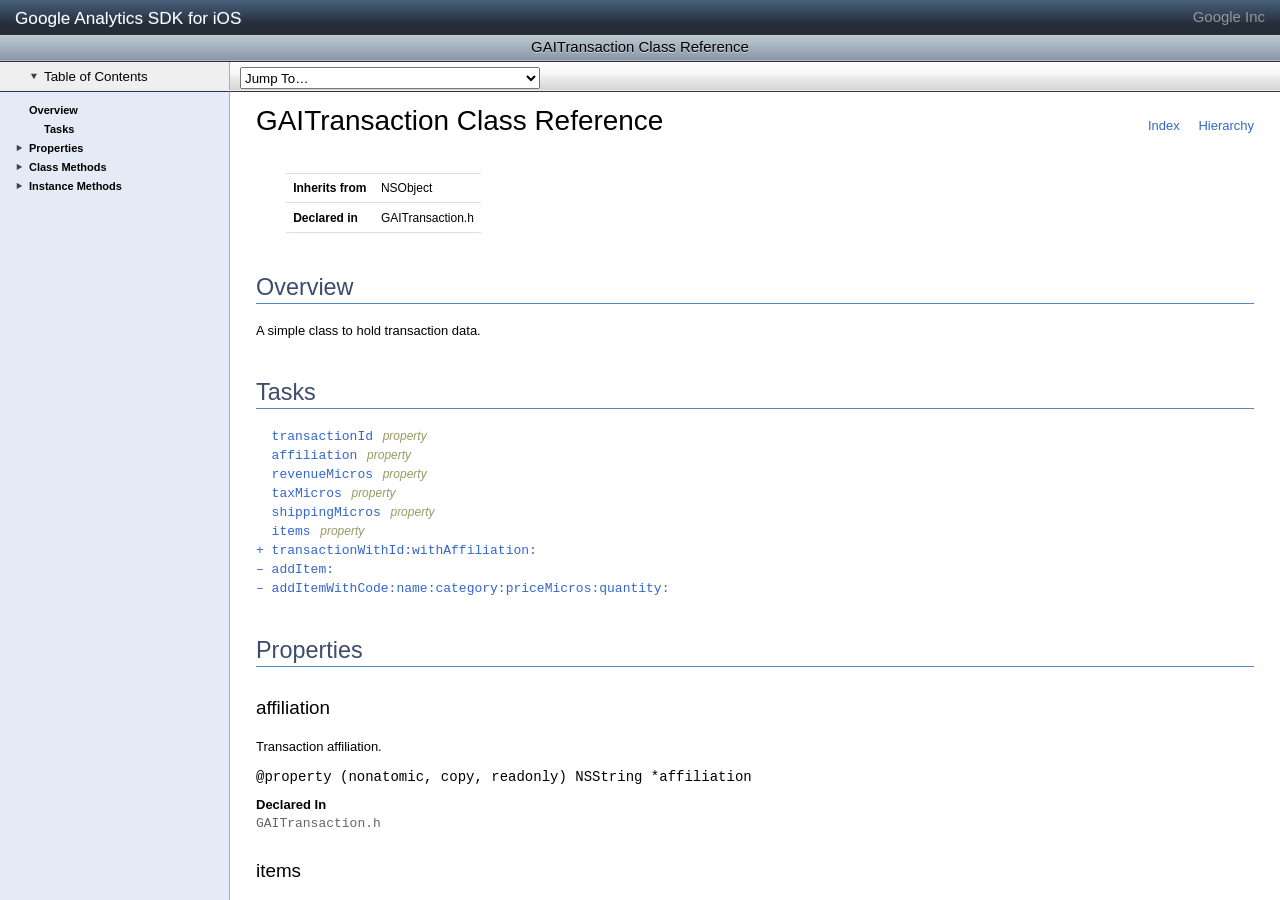
<file: GoogleAdMobAdsSdkiOS-6.4.2/Add-ons/GoogleAnalyticsiOS_2.0beta4/Documentation/html/Classes/GAITransaction.html>
<!DOCTYPE HTML>
<html>
	<head>
		<meta http-equiv="Content-Type" content="html/html; charset=utf-8" />
		<title>GAITransaction Class Reference</title>
		<meta id="xcode-display" name="xcode-display" content="render"/>
		<meta name="viewport" content="width=550" />
		<link rel="stylesheet" type="text/css" href="../css/styles.css" media="all" />
		<link rel="stylesheet" type="text/css" media="print" href="../css/stylesPrint.css" />
		<meta name="generator" content="appledoc 2.1 (build 858)" />
	</head>
	<body>
		<header id="top_header">
			<div id="library" class="hideInXcode">
				<h1><a id="libraryTitle" href="../index.html">Google Analytics SDK for iOS </a></h1>
				<a id="developerHome" href="../index.html">Google Inc</a>
			</div>
			
			<div id="title" role="banner">
				<h1 class="hideInXcode">GAITransaction Class Reference</h1>
			</div>
			<ul id="headerButtons" role="toolbar">
				<li id="toc_button">
					<button aria-label="Show Table of Contents" role="checkbox" class="open" id="table_of_contents"><span class="disclosure"></span>Table of Contents</button>
				</li>
				<li id="jumpto_button" role="navigation">
					<select id="jumpTo">
	<option value="top">Jump To&#133;</option>
	
	<option value="overview">Overview</option>
	
	
	
	
	<option value="tasks">Tasks</option>
	
	
	
	
	
	<option value="properties">Properties</option>
	
	<option value="//api/name/affiliation">&nbsp;&nbsp;&nbsp;&nbsp;affiliation</option>
	
	<option value="//api/name/items">&nbsp;&nbsp;&nbsp;&nbsp;items</option>
	
	<option value="//api/name/revenueMicros">&nbsp;&nbsp;&nbsp;&nbsp;revenueMicros</option>
	
	<option value="//api/name/shippingMicros">&nbsp;&nbsp;&nbsp;&nbsp;shippingMicros</option>
	
	<option value="//api/name/taxMicros">&nbsp;&nbsp;&nbsp;&nbsp;taxMicros</option>
	
	<option value="//api/name/transactionId">&nbsp;&nbsp;&nbsp;&nbsp;transactionId</option>
	
	
	
	
	<option value="class_methods">Class Methods</option>
	
	<option value="//api/name/transactionWithId:withAffiliation:">&nbsp;&nbsp;&nbsp;&nbsp;+ transactionWithId:withAffiliation:</option>
	
	
	
	
	<option value="instance_methods">Instance Methods</option>
	
	<option value="//api/name/addItem:">&nbsp;&nbsp;&nbsp;&nbsp;- addItem:</option>
	
	<option value="//api/name/addItemWithCode:name:category:priceMicros:quantity:">&nbsp;&nbsp;&nbsp;&nbsp;- addItemWithCode:name:category:priceMicros:quantity:</option>
	
	
	
</select>
				</li>
			</ul>
		</header>
		<nav id="tocContainer" class="isShowingTOC">
			<ul id="toc" role="tree">
				
<li role="treeitem"><span class="nodisclosure"></span><span class="sectionName"><a href="#overview">Overview</a></span></li>




<li role="treeitem" id="task_treeitem"><span class="nodisclosure"></span><span class="sectionName"><a href="#tasks">Tasks</a></span><ul>
	
</ul></li>





<li role="treeitem" class="children"><span class="disclosure"></span><span class="sectionName"><a href="#properties">Properties</a></span><ul>
	
	<li><span class="nodisclosure"></span><span class="sectionName"><a href="#//api/name/affiliation">affiliation</a></span></li>
	
	<li><span class="nodisclosure"></span><span class="sectionName"><a href="#//api/name/items">items</a></span></li>
	
	<li><span class="nodisclosure"></span><span class="sectionName"><a href="#//api/name/revenueMicros">revenueMicros</a></span></li>
	
	<li><span class="nodisclosure"></span><span class="sectionName"><a href="#//api/name/shippingMicros">shippingMicros</a></span></li>
	
	<li><span class="nodisclosure"></span><span class="sectionName"><a href="#//api/name/taxMicros">taxMicros</a></span></li>
	
	<li><span class="nodisclosure"></span><span class="sectionName"><a href="#//api/name/transactionId">transactionId</a></span></li>
	
</ul></li>



<li role="treeitem" class="children"><span class="disclosure"></span><span class="sectionName"><a href="#class_methods">Class Methods</a></span><ul>
	
	<li><span class="nodisclosure"></span><span class="sectionName"><a href="#//api/name/transactionWithId:withAffiliation:">transactionWithId:withAffiliation:</a></span></li>
	
</ul></li>



<li role="treeitem" class="children"><span class="disclosure"></span><span class="sectionName"><a href="#instance_methods">Instance Methods</a></span><ul>
	
	<li><span class="nodisclosure"></span><span class="sectionName"><a href="#//api/name/addItem:">addItem:</a></span></li>
	
	<li><span class="nodisclosure"></span><span class="sectionName"><a href="#//api/name/addItemWithCode:name:category:priceMicros:quantity:">addItemWithCode:name:category:priceMicros:quantity:</a></span></li>
	
</ul></li>


			</ul>
		</nav>
		<article>
			<div id="contents" class="isShowingTOC" role="main">
				<a title="GAITransaction Class Reference" name="top"></a>
				<div class="main-navigation navigation-top">
					<ul>
	<li><a href="../index.html">Index</a></li>
	<li><a href="../hierarchy.html">Hierarchy</a></li>
</ul>
				</div>
				<div id="header">
					<div class="section-header">
						<h1 class="title title-header">GAITransaction Class Reference</h1>
					</div>		
				</div>
				<div id="container">	
					
					<div class="section section-specification"><table cellspacing="0"><tbody>
						<tr>
	<td class="specification-title">Inherits from</td>
	<td class="specification-value">NSObject</td>
</tr><tr>
	<td class="specification-title">Declared in</td>
	<td class="specification-value">GAITransaction.h</td>
</tr>
						</tbody></table></div>
					
					
					
					
					<div class="section section-overview">
						<a title="Overview" name="overview"></a>
						<h2 class="subtitle subtitle-overview">Overview</h2>
						<p>A simple class to hold transaction data.</p>
					</div>
					
					
					
					
					
					<div class="section section-tasks">
						<a title="Tasks" name="tasks"></a>
						<h2 class="subtitle subtitle-tasks">Tasks</h2>
						
						
						
						

						<ul class="task-list">
							<li>
	<span class="tooltip">
		<code><a href="#//api/name/transactionId">&nbsp;&nbsp;transactionId</a></code>
		<span class="tooltip"><p>Transaction ID.</p></span>
	</span>
	<span class="task-item-suffix">property</span>
	
</li><li>
	<span class="tooltip">
		<code><a href="#//api/name/affiliation">&nbsp;&nbsp;affiliation</a></code>
		<span class="tooltip"><p>Transaction affiliation.</p></span>
	</span>
	<span class="task-item-suffix">property</span>
	
</li><li>
	<span class="tooltip">
		<code><a href="#//api/name/revenueMicros">&nbsp;&nbsp;revenueMicros</a></code>
		<span class="tooltip"><p>Revenue in micros (millionths of a currency unit). Note that this must be
set manually because it is not updated when <a href="#//api/name/items">items</a> are added.</p></span>
	</span>
	<span class="task-item-suffix">property</span>
	
</li><li>
	<span class="tooltip">
		<code><a href="#//api/name/taxMicros">&nbsp;&nbsp;taxMicros</a></code>
		<span class="tooltip"><p>Tax in micros (millionths of a currency unit). Note that this must be set
manually because it is not updated when <a href="#//api/name/items">items</a> are added.</p></span>
	</span>
	<span class="task-item-suffix">property</span>
	
</li><li>
	<span class="tooltip">
		<code><a href="#//api/name/shippingMicros">&nbsp;&nbsp;shippingMicros</a></code>
		<span class="tooltip"><p>Shipping cost in micros (millionths of a currency unit). Note that
this must be set manually because it is not updated when <a href="#//api/name/items">items</a> are added.</p></span>
	</span>
	<span class="task-item-suffix">property</span>
	
</li><li>
	<span class="tooltip">
		<code><a href="#//api/name/items">&nbsp;&nbsp;items</a></code>
		<span class="tooltip"><p>Transaction items, as an immutable array.</p></span>
	</span>
	<span class="task-item-suffix">property</span>
	
</li><li>
	<span class="tooltip">
		<code><a href="#//api/name/transactionWithId:withAffiliation:">+&nbsp;transactionWithId:withAffiliation:</a></code>
		<span class="tooltip"><p>Create and initialize a transaction.</p></span>
	</span>
	
	
</li><li>
	<span class="tooltip">
		<code><a href="#//api/name/addItem:">&ndash;&nbsp;addItem:</a></code>
		<span class="tooltip"><p>Add an item to the transaction. If an item with the same SKU already
exists in the transaction, that item will be replaced with this one.</p></span>
	</span>
	
	
</li><li>
	<span class="tooltip">
		<code><a href="#//api/name/addItemWithCode:name:category:priceMicros:quantity:">&ndash;&nbsp;addItemWithCode:name:category:priceMicros:quantity:</a></code>
		<span class="tooltip"><p>Add an item to the transaction. If an item with the same SKU already
exists in the transaction, that item will be replaced with this one.</p></span>
	</span>
	
	
</li>
						</ul>
						
					</div>
					
					
					
					
					
					<div class="section section-methods">
						<a title="Properties" name="properties"></a>
						<h2 class="subtitle subtitle-methods">Properties</h2>
						
						<div class="section-method">
	<a name="//api/name/affiliation" title="affiliation"></a>
	<h3 class="subsubtitle method-title">affiliation</h3>
	
	
	
	<div class="method-subsection brief-description">
		<p>Transaction affiliation.</p>
	</div>		
	
    

	<div class="method-subsection method-declaration"><code>@property (nonatomic, copy, readonly) NSString *affiliation</code></div>

    
	
	
	
	
	
	
	
	
	
	
	
	
	
	<div class="method-subsection declared-in-section">
		<h4 class="method-subtitle">Declared In</h4>
		<code class="declared-in-ref">GAITransaction.h</code><br />
	</div>				
	
	
</div>
						
						<div class="section-method">
	<a name="//api/name/items" title="items"></a>
	<h3 class="subsubtitle method-title">items</h3>
	
	
	
	<div class="method-subsection brief-description">
		<p>Transaction items, as an immutable array.</p>
	</div>		
	
    

	<div class="method-subsection method-declaration"><code>@property (nonatomic, readonly) NSArray *items</code></div>

    
	
	
	
	
	
	
	
	
	
	
	
	
	
	<div class="method-subsection declared-in-section">
		<h4 class="method-subtitle">Declared In</h4>
		<code class="declared-in-ref">GAITransaction.h</code><br />
	</div>				
	
	
</div>
						
						<div class="section-method">
	<a name="//api/name/revenueMicros" title="revenueMicros"></a>
	<h3 class="subsubtitle method-title">revenueMicros</h3>
	
	
	
	<div class="method-subsection brief-description">
		<p>Revenue in micros (millionths of a currency unit). Note that this must be
set manually because it is not updated when <a href="#//api/name/items">items</a> are added.</p>
	</div>		
	
    

	<div class="method-subsection method-declaration"><code>@property (nonatomic, assign) int64_t revenueMicros</code></div>

    
	
	
	
	
	
	
	
	
	
	
	
	
	
	<div class="method-subsection declared-in-section">
		<h4 class="method-subtitle">Declared In</h4>
		<code class="declared-in-ref">GAITransaction.h</code><br />
	</div>				
	
	
</div>
						
						<div class="section-method">
	<a name="//api/name/shippingMicros" title="shippingMicros"></a>
	<h3 class="subsubtitle method-title">shippingMicros</h3>
	
	
	
	<div class="method-subsection brief-description">
		<p>Shipping cost in micros (millionths of a currency unit). Note that
this must be set manually because it is not updated when <a href="#//api/name/items">items</a> are added.</p>
	</div>		
	
    

	<div class="method-subsection method-declaration"><code>@property (nonatomic, assign) int64_t shippingMicros</code></div>

    
	
	
	
	
	
	
	
	
	
	
	
	
	
	<div class="method-subsection declared-in-section">
		<h4 class="method-subtitle">Declared In</h4>
		<code class="declared-in-ref">GAITransaction.h</code><br />
	</div>				
	
	
</div>
						
						<div class="section-method">
	<a name="//api/name/taxMicros" title="taxMicros"></a>
	<h3 class="subsubtitle method-title">taxMicros</h3>
	
	
	
	<div class="method-subsection brief-description">
		<p>Tax in micros (millionths of a currency unit). Note that this must be set
manually because it is not updated when <a href="#//api/name/items">items</a> are added.</p>
	</div>		
	
    

	<div class="method-subsection method-declaration"><code>@property (nonatomic, assign) int64_t taxMicros</code></div>

    
	
	
	
	
	
	
	
	
	
	
	
	
	
	<div class="method-subsection declared-in-section">
		<h4 class="method-subtitle">Declared In</h4>
		<code class="declared-in-ref">GAITransaction.h</code><br />
	</div>				
	
	
</div>
						
						<div class="section-method">
	<a name="//api/name/transactionId" title="transactionId"></a>
	<h3 class="subsubtitle method-title">transactionId</h3>
	
	
	
	<div class="method-subsection brief-description">
		<p>Transaction ID.</p>
	</div>		
	
    

	<div class="method-subsection method-declaration"><code>@property (nonatomic, copy, readonly) NSString *transactionId</code></div>

    
	
	
	
	
	
	
	
	
	
	
	
	
	
	<div class="method-subsection declared-in-section">
		<h4 class="method-subtitle">Declared In</h4>
		<code class="declared-in-ref">GAITransaction.h</code><br />
	</div>				
	
	
</div>
						
					</div>
					
					
					
					<div class="section section-methods">
						<a title="Class Methods" name="class_methods"></a>
						<h2 class="subtitle subtitle-methods">Class Methods</h2>
						
						<div class="section-method">
	<a name="//api/name/transactionWithId:withAffiliation:" title="transactionWithId:withAffiliation:"></a>
	<h3 class="subsubtitle method-title">transactionWithId:withAffiliation:</h3>
	
	
	
	<div class="method-subsection brief-description">
		<p>Create and initialize a transaction.</p>
	</div>		
	
    

	<div class="method-subsection method-declaration"><code>+ (GAITransaction *)transactionWithId:(NSString *)<em>transactionId</em> withAffiliation:(NSString *)<em>affiliation</em></code></div>

    
	
	<div class="method-subsection arguments-section parameters">
		<h4 class="method-subtitle parameter-title">Parameters</h4>
		
		<dl class="argument-def parameter-def">
			<dt><em>transactionId</em></dt>
			<dd><p>The transaction ID. Required (must not be <code>nil</code>).</p></dd>
		</dl>
		
		<dl class="argument-def parameter-def">
			<dt><em>affiliation</em></dt>
			<dd><p>The transaction <a href="#//api/name/affiliation">affiliation</a>. May be <code>nil</code>.</p></dd>
		</dl>
		
	</div>
	
	
	
	<div class="method-subsection return">
		<h4 class="method-subtitle parameter-title">Return Value</h4>
		<p>A GAITransaction object with the specified transaction ID and
<a href="#//api/name/affiliation">affiliation</a>.</p>
	</div>
	
	
	
	
	
	
	
	
	
	
	
	<div class="method-subsection declared-in-section">
		<h4 class="method-subtitle">Declared In</h4>
		<code class="declared-in-ref">GAITransaction.h</code><br />
	</div>				
	
	
</div>
						
					</div>
					
					
					
					<div class="section section-methods">
						<a title="Instance Methods" name="instance_methods"></a>
						<h2 class="subtitle subtitle-methods">Instance Methods</h2>
						
						<div class="section-method">
	<a name="//api/name/addItem:" title="addItem:"></a>
	<h3 class="subsubtitle method-title">addItem:</h3>
	
	
	
	<div class="method-subsection brief-description">
		<p>Add an item to the transaction. If an item with the same SKU already
exists in the transaction, that item will be replaced with this one.</p>
	</div>		
	
    

	<div class="method-subsection method-declaration"><code>- (void)addItem:(GAITransactionItem *)<em>item</em></code></div>

    
	
	<div class="method-subsection arguments-section parameters">
		<h4 class="method-subtitle parameter-title">Parameters</h4>
		
		<dl class="argument-def parameter-def">
			<dt><em>item</em></dt>
			<dd><p>The <a href="../Classes/GAITransactionItem.html">GAITransactionItem</a> to add to the transaction.</p></dd>
		</dl>
		
	</div>
	
	
	
	
	
	
	
	
	
	
	
	
	
	<div class="method-subsection declared-in-section">
		<h4 class="method-subtitle">Declared In</h4>
		<code class="declared-in-ref">GAITransaction.h</code><br />
	</div>				
	
	
</div>
						
						<div class="section-method">
	<a name="//api/name/addItemWithCode:name:category:priceMicros:quantity:" title="addItemWithCode:name:category:priceMicros:quantity:"></a>
	<h3 class="subsubtitle method-title">addItemWithCode:name:category:priceMicros:quantity:</h3>
	
	
	
	<div class="method-subsection brief-description">
		<p>Add an item to the transaction. If an item with the same SKU already
exists in the transaction, that item will be replaced with this one.</p>
	</div>		
	
    

	<div class="method-subsection method-declaration"><code>- (void)addItemWithCode:(NSString *)<em>productCode</em> name:(NSString *)<em>productName</em> category:(NSString *)<em>productCategory</em> priceMicros:(int64_t)<em>priceMicros</em> quantity:(NSInteger)<em>quantity</em></code></div>

    
	
	<div class="method-subsection arguments-section parameters">
		<h4 class="method-subtitle parameter-title">Parameters</h4>
		
		<dl class="argument-def parameter-def">
			<dt><em>productCode</em></dt>
			<dd><p>The item product code; must not be <code>nil</code> or empty.</p></dd>
		</dl>
		
		<dl class="argument-def parameter-def">
			<dt><em>productName</em></dt>
			<dd><p>The item product name; may be <code>nil</code>.</p></dd>
		</dl>
		
		<dl class="argument-def parameter-def">
			<dt><em>productCategory</em></dt>
			<dd><p>The item product category; may be <code>nil</code>.</p></dd>
		</dl>
		
		<dl class="argument-def parameter-def">
			<dt><em>priceMicros</em></dt>
			<dd><p>The item price, in micros (millionths of a currency unit).</p></dd>
		</dl>
		
		<dl class="argument-def parameter-def">
			<dt><em>quantity</em></dt>
			<dd><p>The item quantity, as an NSInteger.</p></dd>
		</dl>
		
	</div>
	
	
	
	<div class="method-subsection return">
		<h4 class="method-subtitle parameter-title">Return Value</h4>
		<p>The newly initialized item.</p>
	</div>
	
	
	
	
	
	
	
	
	
	
	
	<div class="method-subsection declared-in-section">
		<h4 class="method-subtitle">Declared In</h4>
		<code class="declared-in-ref">GAITransaction.h</code><br />
	</div>				
	
	
</div>
						
					</div>
					
					
				</div>
				<div class="main-navigation navigation-bottom">
					<ul>
	<li><a href="../index.html">Index</a></li>
	<li><a href="../hierarchy.html">Hierarchy</a></li>
</ul>
				</div>
				<div id="footer">
					<hr />
					<div class="footer-copyright">
						<p><span class="copyright">&copy; 2013 Google Inc. All rights reserved. (Last updated: 2013-01-08)</span><br />
						
						<span class="generator">Generated by <a href="http://appledoc.gentlebytes.com">appledoc 2.1 (build 858)</a>.</span></p>
						
					</div>
				</div>
			</div>
		</article>
		<script type="text/javascript">
			function jumpToChange()
			{
				window.location.hash = this.options[this.selectedIndex].value;
			}
			
			function toggleTOC()
			{
				var contents = document.getElementById('contents');
				var tocContainer = document.getElementById('tocContainer');
				
				if (this.getAttribute('class') == 'open')
				{
					this.setAttribute('class', '');
					contents.setAttribute('class', '');
					tocContainer.setAttribute('class', '');
					
					window.name = "hideTOC";
				}
				else
				{
					this.setAttribute('class', 'open');
					contents.setAttribute('class', 'isShowingTOC');
					tocContainer.setAttribute('class', 'isShowingTOC');
					
					window.name = "";
				}
				return false;
			}
			
			function toggleTOCEntryChildren(e)
			{
				e.stopPropagation();
				var currentClass = this.getAttribute('class');
				if (currentClass == 'children') {
					this.setAttribute('class', 'children open');
				}
				else if (currentClass == 'children open') {
					this.setAttribute('class', 'children');
				}
				return false;
			}
			
			function tocEntryClick(e)
			{
				e.stopPropagation();
				return true;
			}
			
			function init()
			{
				var selectElement = document.getElementById('jumpTo');
				selectElement.addEventListener('change', jumpToChange, false);
				
				var tocButton = document.getElementById('table_of_contents');
				tocButton.addEventListener('click', toggleTOC, false);
				
				var taskTreeItem = document.getElementById('task_treeitem');
				if (taskTreeItem.getElementsByTagName('li').length > 0)
				{
					taskTreeItem.setAttribute('class', 'children');
					taskTreeItem.firstChild.setAttribute('class', 'disclosure');
				}
				
				var tocList = document.getElementById('toc');
				
				var tocEntries = tocList.getElementsByTagName('li');
				for (var i = 0; i < tocEntries.length; i++) {
					tocEntries[i].addEventListener('click', toggleTOCEntryChildren, false);
				}
				
				var tocLinks = tocList.getElementsByTagName('a');
				for (var i = 0; i < tocLinks.length; i++) {
					tocLinks[i].addEventListener('click', tocEntryClick, false);
				}
				
				if (window.name == "hideTOC") {
					toggleTOC.call(tocButton);
				}
			}
			
			window.onload = init;
			
			// If showing in Xcode, hide the TOC and Header
			if (navigator.userAgent.match(/xcode/i)) {
				document.getElementById("contents").className = "hideInXcode"
				document.getElementById("tocContainer").className = "hideInXcode"
				document.getElementById("top_header").className = "hideInXcode"
			}
			
		</script>
	</body>
</html>
</file>
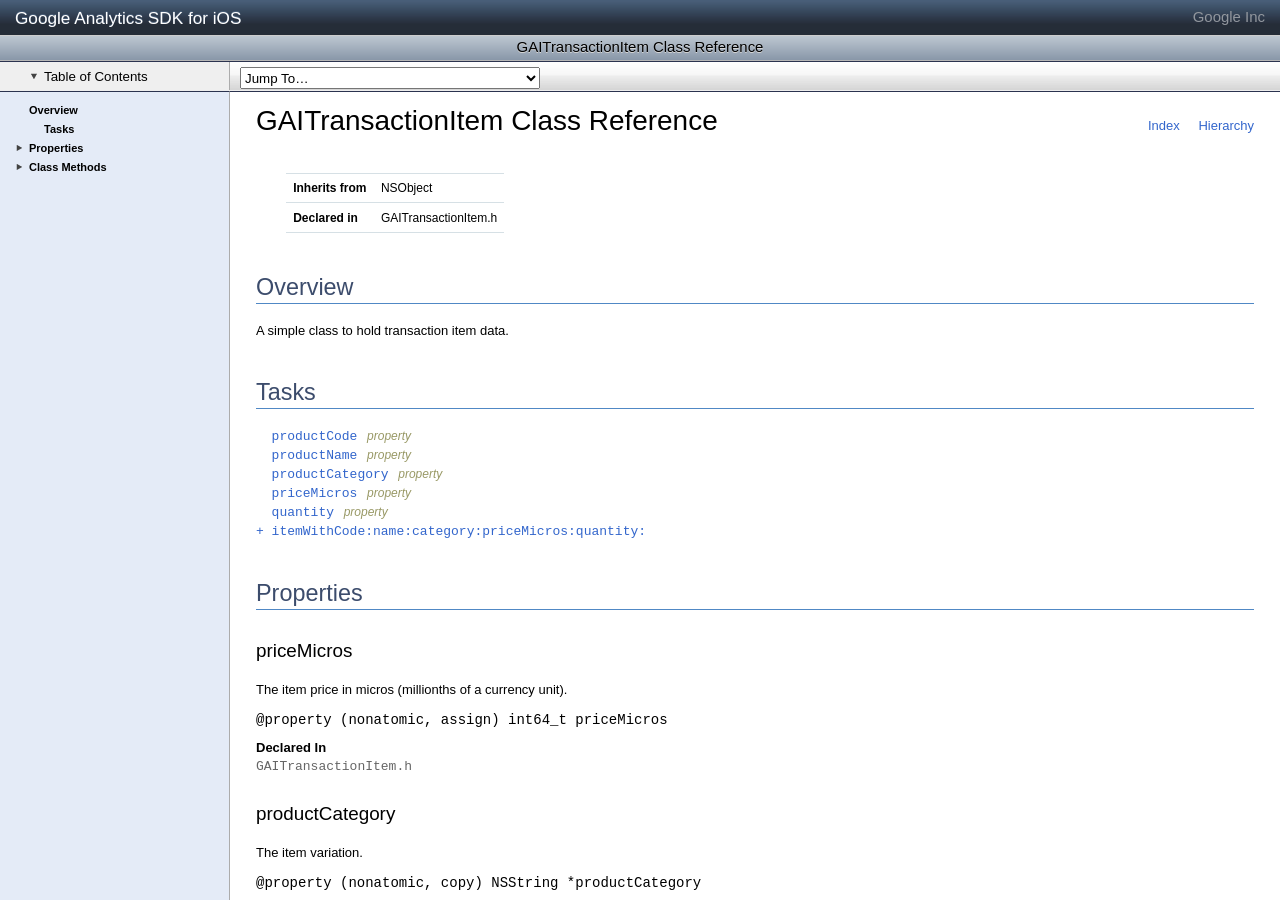
<file: GoogleAdMobAdsSdkiOS-6.4.2/Add-ons/GoogleAnalyticsiOS_2.0beta4/Documentation/html/Classes/GAITransactionItem.html>
<!DOCTYPE HTML>
<html>
	<head>
		<meta http-equiv="Content-Type" content="html/html; charset=utf-8" />
		<title>GAITransactionItem Class Reference</title>
		<meta id="xcode-display" name="xcode-display" content="render"/>
		<meta name="viewport" content="width=550" />
		<link rel="stylesheet" type="text/css" href="../css/styles.css" media="all" />
		<link rel="stylesheet" type="text/css" media="print" href="../css/stylesPrint.css" />
		<meta name="generator" content="appledoc 2.1 (build 858)" />
	</head>
	<body>
		<header id="top_header">
			<div id="library" class="hideInXcode">
				<h1><a id="libraryTitle" href="../index.html">Google Analytics SDK for iOS </a></h1>
				<a id="developerHome" href="../index.html">Google Inc</a>
			</div>
			
			<div id="title" role="banner">
				<h1 class="hideInXcode">GAITransactionItem Class Reference</h1>
			</div>
			<ul id="headerButtons" role="toolbar">
				<li id="toc_button">
					<button aria-label="Show Table of Contents" role="checkbox" class="open" id="table_of_contents"><span class="disclosure"></span>Table of Contents</button>
				</li>
				<li id="jumpto_button" role="navigation">
					<select id="jumpTo">
	<option value="top">Jump To&#133;</option>
	
	<option value="overview">Overview</option>
	
	
	
	
	<option value="tasks">Tasks</option>
	
	
	
	
	
	<option value="properties">Properties</option>
	
	<option value="//api/name/priceMicros">&nbsp;&nbsp;&nbsp;&nbsp;priceMicros</option>
	
	<option value="//api/name/productCategory">&nbsp;&nbsp;&nbsp;&nbsp;productCategory</option>
	
	<option value="//api/name/productCode">&nbsp;&nbsp;&nbsp;&nbsp;productCode</option>
	
	<option value="//api/name/productName">&nbsp;&nbsp;&nbsp;&nbsp;productName</option>
	
	<option value="//api/name/quantity">&nbsp;&nbsp;&nbsp;&nbsp;quantity</option>
	
	
	
	
	<option value="class_methods">Class Methods</option>
	
	<option value="//api/name/itemWithCode:name:category:priceMicros:quantity:">&nbsp;&nbsp;&nbsp;&nbsp;+ itemWithCode:name:category:priceMicros:quantity:</option>
	
	
	
	
	
</select>
				</li>
			</ul>
		</header>
		<nav id="tocContainer" class="isShowingTOC">
			<ul id="toc" role="tree">
				
<li role="treeitem"><span class="nodisclosure"></span><span class="sectionName"><a href="#overview">Overview</a></span></li>




<li role="treeitem" id="task_treeitem"><span class="nodisclosure"></span><span class="sectionName"><a href="#tasks">Tasks</a></span><ul>
	
</ul></li>





<li role="treeitem" class="children"><span class="disclosure"></span><span class="sectionName"><a href="#properties">Properties</a></span><ul>
	
	<li><span class="nodisclosure"></span><span class="sectionName"><a href="#//api/name/priceMicros">priceMicros</a></span></li>
	
	<li><span class="nodisclosure"></span><span class="sectionName"><a href="#//api/name/productCategory">productCategory</a></span></li>
	
	<li><span class="nodisclosure"></span><span class="sectionName"><a href="#//api/name/productCode">productCode</a></span></li>
	
	<li><span class="nodisclosure"></span><span class="sectionName"><a href="#//api/name/productName">productName</a></span></li>
	
	<li><span class="nodisclosure"></span><span class="sectionName"><a href="#//api/name/quantity">quantity</a></span></li>
	
</ul></li>



<li role="treeitem" class="children"><span class="disclosure"></span><span class="sectionName"><a href="#class_methods">Class Methods</a></span><ul>
	
	<li><span class="nodisclosure"></span><span class="sectionName"><a href="#//api/name/itemWithCode:name:category:priceMicros:quantity:">itemWithCode:name:category:priceMicros:quantity:</a></span></li>
	
</ul></li>




			</ul>
		</nav>
		<article>
			<div id="contents" class="isShowingTOC" role="main">
				<a title="GAITransactionItem Class Reference" name="top"></a>
				<div class="main-navigation navigation-top">
					<ul>
	<li><a href="../index.html">Index</a></li>
	<li><a href="../hierarchy.html">Hierarchy</a></li>
</ul>
				</div>
				<div id="header">
					<div class="section-header">
						<h1 class="title title-header">GAITransactionItem Class Reference</h1>
					</div>		
				</div>
				<div id="container">	
					
					<div class="section section-specification"><table cellspacing="0"><tbody>
						<tr>
	<td class="specification-title">Inherits from</td>
	<td class="specification-value">NSObject</td>
</tr><tr>
	<td class="specification-title">Declared in</td>
	<td class="specification-value">GAITransactionItem.h</td>
</tr>
						</tbody></table></div>
					
					
					
					
					<div class="section section-overview">
						<a title="Overview" name="overview"></a>
						<h2 class="subtitle subtitle-overview">Overview</h2>
						<p>A simple class to hold transaction item data.</p>
					</div>
					
					
					
					
					
					<div class="section section-tasks">
						<a title="Tasks" name="tasks"></a>
						<h2 class="subtitle subtitle-tasks">Tasks</h2>
						
						
						
						

						<ul class="task-list">
							<li>
	<span class="tooltip">
		<code><a href="#//api/name/productCode">&nbsp;&nbsp;productCode</a></code>
		<span class="tooltip"><p>The item code, as a string.</p></span>
	</span>
	<span class="task-item-suffix">property</span>
	
</li><li>
	<span class="tooltip">
		<code><a href="#//api/name/productName">&nbsp;&nbsp;productName</a></code>
		<span class="tooltip"><p>The item name.</p></span>
	</span>
	<span class="task-item-suffix">property</span>
	
</li><li>
	<span class="tooltip">
		<code><a href="#//api/name/productCategory">&nbsp;&nbsp;productCategory</a></code>
		<span class="tooltip"><p>The item variation.</p></span>
	</span>
	<span class="task-item-suffix">property</span>
	
</li><li>
	<span class="tooltip">
		<code><a href="#//api/name/priceMicros">&nbsp;&nbsp;priceMicros</a></code>
		<span class="tooltip"><p>The item price in micros (millionths of a currency unit).</p></span>
	</span>
	<span class="task-item-suffix">property</span>
	
</li><li>
	<span class="tooltip">
		<code><a href="#//api/name/quantity">&nbsp;&nbsp;quantity</a></code>
		<span class="tooltip"><p>The item quantity.</p></span>
	</span>
	<span class="task-item-suffix">property</span>
	
</li><li>
	<span class="tooltip">
		<code><a href="#//api/name/itemWithCode:name:category:priceMicros:quantity:">+&nbsp;itemWithCode:name:category:priceMicros:quantity:</a></code>
		<span class="tooltip"><p>Create and initialize an item.</p></span>
	</span>
	
	
</li>
						</ul>
						
					</div>
					
					
					
					
					
					<div class="section section-methods">
						<a title="Properties" name="properties"></a>
						<h2 class="subtitle subtitle-methods">Properties</h2>
						
						<div class="section-method">
	<a name="//api/name/priceMicros" title="priceMicros"></a>
	<h3 class="subsubtitle method-title">priceMicros</h3>
	
	
	
	<div class="method-subsection brief-description">
		<p>The item price in micros (millionths of a currency unit).</p>
	</div>		
	
    

	<div class="method-subsection method-declaration"><code>@property (nonatomic, assign) int64_t priceMicros</code></div>

    
	
	
	
	
	
	
	
	
	
	
	
	
	
	<div class="method-subsection declared-in-section">
		<h4 class="method-subtitle">Declared In</h4>
		<code class="declared-in-ref">GAITransactionItem.h</code><br />
	</div>				
	
	
</div>
						
						<div class="section-method">
	<a name="//api/name/productCategory" title="productCategory"></a>
	<h3 class="subsubtitle method-title">productCategory</h3>
	
	
	
	<div class="method-subsection brief-description">
		<p>The item variation.</p>
	</div>		
	
    

	<div class="method-subsection method-declaration"><code>@property (nonatomic, copy) NSString *productCategory</code></div>

    
	
	
	
	
	
	
	
	
	
	
	
	
	
	<div class="method-subsection declared-in-section">
		<h4 class="method-subtitle">Declared In</h4>
		<code class="declared-in-ref">GAITransactionItem.h</code><br />
	</div>				
	
	
</div>
						
						<div class="section-method">
	<a name="//api/name/productCode" title="productCode"></a>
	<h3 class="subsubtitle method-title">productCode</h3>
	
	
	
	<div class="method-subsection brief-description">
		<p>The item code, as a string.</p>
	</div>		
	
    

	<div class="method-subsection method-declaration"><code>@property (nonatomic, copy, readonly) NSString *productCode</code></div>

    
	
	
	
	
	
	
	
	
	
	
	
	
	
	<div class="method-subsection declared-in-section">
		<h4 class="method-subtitle">Declared In</h4>
		<code class="declared-in-ref">GAITransactionItem.h</code><br />
	</div>				
	
	
</div>
						
						<div class="section-method">
	<a name="//api/name/productName" title="productName"></a>
	<h3 class="subsubtitle method-title">productName</h3>
	
	
	
	<div class="method-subsection brief-description">
		<p>The item name.</p>
	</div>		
	
    

	<div class="method-subsection method-declaration"><code>@property (nonatomic, copy) NSString *productName</code></div>

    
	
	
	
	
	
	
	
	
	
	
	
	
	
	<div class="method-subsection declared-in-section">
		<h4 class="method-subtitle">Declared In</h4>
		<code class="declared-in-ref">GAITransactionItem.h</code><br />
	</div>				
	
	
</div>
						
						<div class="section-method">
	<a name="//api/name/quantity" title="quantity"></a>
	<h3 class="subsubtitle method-title">quantity</h3>
	
	
	
	<div class="method-subsection brief-description">
		<p>The item quantity.</p>
	</div>		
	
    

	<div class="method-subsection method-declaration"><code>@property (nonatomic, assign) NSInteger quantity</code></div>

    
	
	
	
	
	
	
	
	
	
	
	
	
	
	<div class="method-subsection declared-in-section">
		<h4 class="method-subtitle">Declared In</h4>
		<code class="declared-in-ref">GAITransactionItem.h</code><br />
	</div>				
	
	
</div>
						
					</div>
					
					
					
					<div class="section section-methods">
						<a title="Class Methods" name="class_methods"></a>
						<h2 class="subtitle subtitle-methods">Class Methods</h2>
						
						<div class="section-method">
	<a name="//api/name/itemWithCode:name:category:priceMicros:quantity:" title="itemWithCode:name:category:priceMicros:quantity:"></a>
	<h3 class="subsubtitle method-title">itemWithCode:name:category:priceMicros:quantity:</h3>
	
	
	
	<div class="method-subsection brief-description">
		<p>Create and initialize an item.</p>
	</div>		
	
    

	<div class="method-subsection method-declaration"><code>+ (GAITransactionItem *)itemWithCode:(NSString *)<em>productCode</em> name:(NSString *)<em>productName</em> category:(NSString *)<em>productCategory</em> priceMicros:(int64_t)<em>priceMicros</em> quantity:(NSInteger)<em>quantity</em></code></div>

    
	
	<div class="method-subsection arguments-section parameters">
		<h4 class="method-subtitle parameter-title">Parameters</h4>
		
		<dl class="argument-def parameter-def">
			<dt><em>productCode</em></dt>
			<dd><p>The item product code; must not be <code>nil</code> or empty.</p></dd>
		</dl>
		
		<dl class="argument-def parameter-def">
			<dt><em>productName</em></dt>
			<dd><p>The item product name; must not be <code>nil</code> or empty.</p></dd>
		</dl>
		
		<dl class="argument-def parameter-def">
			<dt><em>productCategory</em></dt>
			<dd><p>The item product category; may be <code>nil</code>.</p></dd>
		</dl>
		
		<dl class="argument-def parameter-def">
			<dt><em>priceMicros</em></dt>
			<dd><p>The item price, in micros (millionths of a currency unit).</p></dd>
		</dl>
		
		<dl class="argument-def parameter-def">
			<dt><em>quantity</em></dt>
			<dd><p>The item <a href="#//api/name/quantity">quantity</a>, as an NSInteger.</p></dd>
		</dl>
		
	</div>
	
	
	
	<div class="method-subsection return">
		<h4 class="method-subtitle parameter-title">Return Value</h4>
		<p>The newly initialized item.</p>
	</div>
	
	
	
	
	
	
	
	
	
	
	
	<div class="method-subsection declared-in-section">
		<h4 class="method-subtitle">Declared In</h4>
		<code class="declared-in-ref">GAITransactionItem.h</code><br />
	</div>				
	
	
</div>
						
					</div>
					
					
					
					
				</div>
				<div class="main-navigation navigation-bottom">
					<ul>
	<li><a href="../index.html">Index</a></li>
	<li><a href="../hierarchy.html">Hierarchy</a></li>
</ul>
				</div>
				<div id="footer">
					<hr />
					<div class="footer-copyright">
						<p><span class="copyright">&copy; 2013 Google Inc. All rights reserved. (Last updated: 2013-01-08)</span><br />
						
						<span class="generator">Generated by <a href="http://appledoc.gentlebytes.com">appledoc 2.1 (build 858)</a>.</span></p>
						
					</div>
				</div>
			</div>
		</article>
		<script type="text/javascript">
			function jumpToChange()
			{
				window.location.hash = this.options[this.selectedIndex].value;
			}
			
			function toggleTOC()
			{
				var contents = document.getElementById('contents');
				var tocContainer = document.getElementById('tocContainer');
				
				if (this.getAttribute('class') == 'open')
				{
					this.setAttribute('class', '');
					contents.setAttribute('class', '');
					tocContainer.setAttribute('class', '');
					
					window.name = "hideTOC";
				}
				else
				{
					this.setAttribute('class', 'open');
					contents.setAttribute('class', 'isShowingTOC');
					tocContainer.setAttribute('class', 'isShowingTOC');
					
					window.name = "";
				}
				return false;
			}
			
			function toggleTOCEntryChildren(e)
			{
				e.stopPropagation();
				var currentClass = this.getAttribute('class');
				if (currentClass == 'children') {
					this.setAttribute('class', 'children open');
				}
				else if (currentClass == 'children open') {
					this.setAttribute('class', 'children');
				}
				return false;
			}
			
			function tocEntryClick(e)
			{
				e.stopPropagation();
				return true;
			}
			
			function init()
			{
				var selectElement = document.getElementById('jumpTo');
				selectElement.addEventListener('change', jumpToChange, false);
				
				var tocButton = document.getElementById('table_of_contents');
				tocButton.addEventListener('click', toggleTOC, false);
				
				var taskTreeItem = document.getElementById('task_treeitem');
				if (taskTreeItem.getElementsByTagName('li').length > 0)
				{
					taskTreeItem.setAttribute('class', 'children');
					taskTreeItem.firstChild.setAttribute('class', 'disclosure');
				}
				
				var tocList = document.getElementById('toc');
				
				var tocEntries = tocList.getElementsByTagName('li');
				for (var i = 0; i < tocEntries.length; i++) {
					tocEntries[i].addEventListener('click', toggleTOCEntryChildren, false);
				}
				
				var tocLinks = tocList.getElementsByTagName('a');
				for (var i = 0; i < tocLinks.length; i++) {
					tocLinks[i].addEventListener('click', tocEntryClick, false);
				}
				
				if (window.name == "hideTOC") {
					toggleTOC.call(tocButton);
				}
			}
			
			window.onload = init;
			
			// If showing in Xcode, hide the TOC and Header
			if (navigator.userAgent.match(/xcode/i)) {
				document.getElementById("contents").className = "hideInXcode"
				document.getElementById("tocContainer").className = "hideInXcode"
				document.getElementById("top_header").className = "hideInXcode"
			}
			
		</script>
	</body>
</html>
</file>
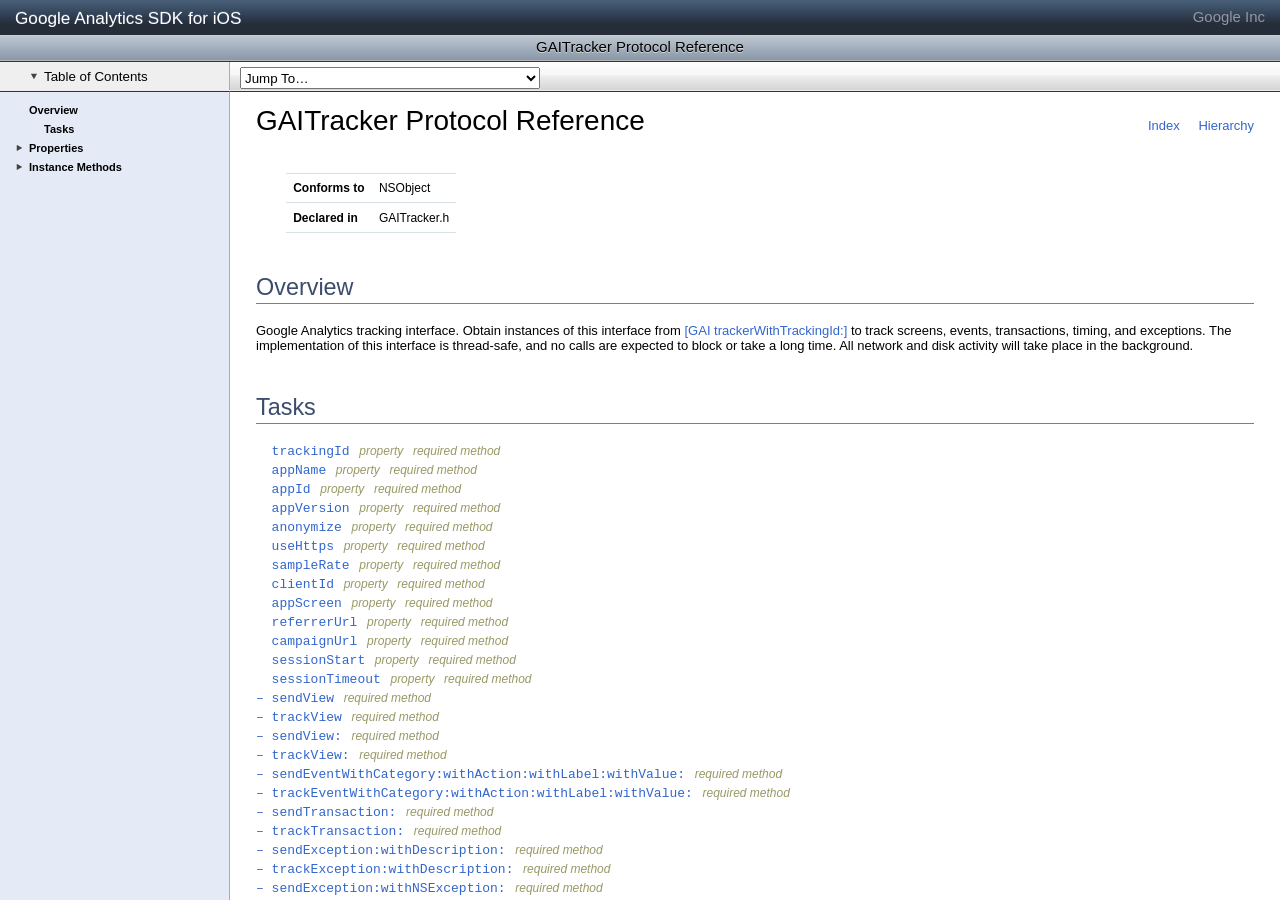
<file: GoogleAdMobAdsSdkiOS-6.4.2/Add-ons/GoogleAnalyticsiOS_2.0beta4/Documentation/html/Protocols/GAITracker.html>
<!DOCTYPE HTML>
<html>
	<head>
		<meta http-equiv="Content-Type" content="html/html; charset=utf-8" />
		<title>GAITracker Protocol Reference</title>
		<meta id="xcode-display" name="xcode-display" content="render"/>
		<meta name="viewport" content="width=550" />
		<link rel="stylesheet" type="text/css" href="../css/styles.css" media="all" />
		<link rel="stylesheet" type="text/css" media="print" href="../css/stylesPrint.css" />
		<meta name="generator" content="appledoc 2.1 (build 858)" />
	</head>
	<body>
		<header id="top_header">
			<div id="library" class="hideInXcode">
				<h1><a id="libraryTitle" href="../index.html">Google Analytics SDK for iOS </a></h1>
				<a id="developerHome" href="../index.html">Google Inc</a>
			</div>
			
			<div id="title" role="banner">
				<h1 class="hideInXcode">GAITracker Protocol Reference</h1>
			</div>
			<ul id="headerButtons" role="toolbar">
				<li id="toc_button">
					<button aria-label="Show Table of Contents" role="checkbox" class="open" id="table_of_contents"><span class="disclosure"></span>Table of Contents</button>
				</li>
				<li id="jumpto_button" role="navigation">
					<select id="jumpTo">
	<option value="top">Jump To&#133;</option>
	
	<option value="overview">Overview</option>
	
	
	
	
	<option value="tasks">Tasks</option>
	
	
	
	
	
	<option value="properties">Properties</option>
	
	<option value="//api/name/anonymize">&nbsp;&nbsp;&nbsp;&nbsp;anonymize</option>
	
	<option value="//api/name/appId">&nbsp;&nbsp;&nbsp;&nbsp;appId</option>
	
	<option value="//api/name/appName">&nbsp;&nbsp;&nbsp;&nbsp;appName</option>
	
	<option value="//api/name/appScreen">&nbsp;&nbsp;&nbsp;&nbsp;appScreen</option>
	
	<option value="//api/name/appVersion">&nbsp;&nbsp;&nbsp;&nbsp;appVersion</option>
	
	<option value="//api/name/campaignUrl">&nbsp;&nbsp;&nbsp;&nbsp;campaignUrl</option>
	
	<option value="//api/name/clientId">&nbsp;&nbsp;&nbsp;&nbsp;clientId</option>
	
	<option value="//api/name/referrerUrl">&nbsp;&nbsp;&nbsp;&nbsp;referrerUrl</option>
	
	<option value="//api/name/sampleRate">&nbsp;&nbsp;&nbsp;&nbsp;sampleRate</option>
	
	<option value="//api/name/sessionStart">&nbsp;&nbsp;&nbsp;&nbsp;sessionStart</option>
	
	<option value="//api/name/sessionTimeout">&nbsp;&nbsp;&nbsp;&nbsp;sessionTimeout</option>
	
	<option value="//api/name/trackingId">&nbsp;&nbsp;&nbsp;&nbsp;trackingId</option>
	
	<option value="//api/name/useHttps">&nbsp;&nbsp;&nbsp;&nbsp;useHttps</option>
	
	
	
	
	
	
	<option value="instance_methods">Instance Methods</option>
	
	<option value="//api/name/close">&nbsp;&nbsp;&nbsp;&nbsp;- close</option>
	
	<option value="//api/name/get:">&nbsp;&nbsp;&nbsp;&nbsp;- get:</option>
	
	<option value="//api/name/send:params:">&nbsp;&nbsp;&nbsp;&nbsp;- send:params:</option>
	
	<option value="//api/name/sendEventWithCategory:withAction:withLabel:withValue:">&nbsp;&nbsp;&nbsp;&nbsp;- sendEventWithCategory:withAction:withLabel:withValue:</option>
	
	<option value="//api/name/sendException:withDescription:">&nbsp;&nbsp;&nbsp;&nbsp;- sendException:withDescription:</option>
	
	<option value="//api/name/sendException:withNSError:">&nbsp;&nbsp;&nbsp;&nbsp;- sendException:withNSError:</option>
	
	<option value="//api/name/sendException:withNSException:">&nbsp;&nbsp;&nbsp;&nbsp;- sendException:withNSException:</option>
	
	<option value="//api/name/sendSocial:withAction:withTarget:">&nbsp;&nbsp;&nbsp;&nbsp;- sendSocial:withAction:withTarget:</option>
	
	<option value="//api/name/sendTimingWithCategory:withValue:withName:withLabel:">&nbsp;&nbsp;&nbsp;&nbsp;- sendTimingWithCategory:withValue:withName:withLabel:</option>
	
	<option value="//api/name/sendTransaction:">&nbsp;&nbsp;&nbsp;&nbsp;- sendTransaction:</option>
	
	<option value="//api/name/sendView">&nbsp;&nbsp;&nbsp;&nbsp;- sendView</option>
	
	<option value="//api/name/sendView:">&nbsp;&nbsp;&nbsp;&nbsp;- sendView:</option>
	
	<option value="//api/name/set:value:">&nbsp;&nbsp;&nbsp;&nbsp;- set:value:</option>
	
	<option value="//api/name/setCustom:dimension:">&nbsp;&nbsp;&nbsp;&nbsp;- setCustom:dimension:</option>
	
	<option value="//api/name/setCustom:metric:">&nbsp;&nbsp;&nbsp;&nbsp;- setCustom:metric:</option>
	
	<option value="//api/name/trackEventWithCategory:withAction:withLabel:withValue:">&nbsp;&nbsp;&nbsp;&nbsp;- trackEventWithCategory:withAction:withLabel:withValue:</option>
	
	<option value="//api/name/trackException:withDescription:">&nbsp;&nbsp;&nbsp;&nbsp;- trackException:withDescription:</option>
	
	<option value="//api/name/trackException:withNSError:">&nbsp;&nbsp;&nbsp;&nbsp;- trackException:withNSError:</option>
	
	<option value="//api/name/trackException:withNSException:">&nbsp;&nbsp;&nbsp;&nbsp;- trackException:withNSException:</option>
	
	<option value="//api/name/trackSocial:withAction:withTarget:">&nbsp;&nbsp;&nbsp;&nbsp;- trackSocial:withAction:withTarget:</option>
	
	<option value="//api/name/trackTimingWithCategory:withValue:withName:withLabel:">&nbsp;&nbsp;&nbsp;&nbsp;- trackTimingWithCategory:withValue:withName:withLabel:</option>
	
	<option value="//api/name/trackTransaction:">&nbsp;&nbsp;&nbsp;&nbsp;- trackTransaction:</option>
	
	<option value="//api/name/trackView">&nbsp;&nbsp;&nbsp;&nbsp;- trackView</option>
	
	<option value="//api/name/trackView:">&nbsp;&nbsp;&nbsp;&nbsp;- trackView:</option>
	
	
	
</select>
				</li>
			</ul>
		</header>
		<nav id="tocContainer" class="isShowingTOC">
			<ul id="toc" role="tree">
				
<li role="treeitem"><span class="nodisclosure"></span><span class="sectionName"><a href="#overview">Overview</a></span></li>




<li role="treeitem" id="task_treeitem"><span class="nodisclosure"></span><span class="sectionName"><a href="#tasks">Tasks</a></span><ul>
	
</ul></li>





<li role="treeitem" class="children"><span class="disclosure"></span><span class="sectionName"><a href="#properties">Properties</a></span><ul>
	
	<li><span class="nodisclosure"></span><span class="sectionName"><a href="#//api/name/anonymize">anonymize</a></span></li>
	
	<li><span class="nodisclosure"></span><span class="sectionName"><a href="#//api/name/appId">appId</a></span></li>
	
	<li><span class="nodisclosure"></span><span class="sectionName"><a href="#//api/name/appName">appName</a></span></li>
	
	<li><span class="nodisclosure"></span><span class="sectionName"><a href="#//api/name/appScreen">appScreen</a></span></li>
	
	<li><span class="nodisclosure"></span><span class="sectionName"><a href="#//api/name/appVersion">appVersion</a></span></li>
	
	<li><span class="nodisclosure"></span><span class="sectionName"><a href="#//api/name/campaignUrl">campaignUrl</a></span></li>
	
	<li><span class="nodisclosure"></span><span class="sectionName"><a href="#//api/name/clientId">clientId</a></span></li>
	
	<li><span class="nodisclosure"></span><span class="sectionName"><a href="#//api/name/referrerUrl">referrerUrl</a></span></li>
	
	<li><span class="nodisclosure"></span><span class="sectionName"><a href="#//api/name/sampleRate">sampleRate</a></span></li>
	
	<li><span class="nodisclosure"></span><span class="sectionName"><a href="#//api/name/sessionStart">sessionStart</a></span></li>
	
	<li><span class="nodisclosure"></span><span class="sectionName"><a href="#//api/name/sessionTimeout">sessionTimeout</a></span></li>
	
	<li><span class="nodisclosure"></span><span class="sectionName"><a href="#//api/name/trackingId">trackingId</a></span></li>
	
	<li><span class="nodisclosure"></span><span class="sectionName"><a href="#//api/name/useHttps">useHttps</a></span></li>
	
</ul></li>





<li role="treeitem" class="children"><span class="disclosure"></span><span class="sectionName"><a href="#instance_methods">Instance Methods</a></span><ul>
	
	<li><span class="nodisclosure"></span><span class="sectionName"><a href="#//api/name/close">close</a></span></li>
	
	<li><span class="nodisclosure"></span><span class="sectionName"><a href="#//api/name/get:">get:</a></span></li>
	
	<li><span class="nodisclosure"></span><span class="sectionName"><a href="#//api/name/send:params:">send:params:</a></span></li>
	
	<li><span class="nodisclosure"></span><span class="sectionName"><a href="#//api/name/sendEventWithCategory:withAction:withLabel:withValue:">sendEventWithCategory:withAction:withLabel:withValue:</a></span></li>
	
	<li><span class="nodisclosure"></span><span class="sectionName"><a href="#//api/name/sendException:withDescription:">sendException:withDescription:</a></span></li>
	
	<li><span class="nodisclosure"></span><span class="sectionName"><a href="#//api/name/sendException:withNSError:">sendException:withNSError:</a></span></li>
	
	<li><span class="nodisclosure"></span><span class="sectionName"><a href="#//api/name/sendException:withNSException:">sendException:withNSException:</a></span></li>
	
	<li><span class="nodisclosure"></span><span class="sectionName"><a href="#//api/name/sendSocial:withAction:withTarget:">sendSocial:withAction:withTarget:</a></span></li>
	
	<li><span class="nodisclosure"></span><span class="sectionName"><a href="#//api/name/sendTimingWithCategory:withValue:withName:withLabel:">sendTimingWithCategory:withValue:withName:withLabel:</a></span></li>
	
	<li><span class="nodisclosure"></span><span class="sectionName"><a href="#//api/name/sendTransaction:">sendTransaction:</a></span></li>
	
	<li><span class="nodisclosure"></span><span class="sectionName"><a href="#//api/name/sendView">sendView</a></span></li>
	
	<li><span class="nodisclosure"></span><span class="sectionName"><a href="#//api/name/sendView:">sendView:</a></span></li>
	
	<li><span class="nodisclosure"></span><span class="sectionName"><a href="#//api/name/set:value:">set:value:</a></span></li>
	
	<li><span class="nodisclosure"></span><span class="sectionName"><a href="#//api/name/setCustom:dimension:">setCustom:dimension:</a></span></li>
	
	<li><span class="nodisclosure"></span><span class="sectionName"><a href="#//api/name/setCustom:metric:">setCustom:metric:</a></span></li>
	
	<li><span class="nodisclosure"></span><span class="sectionName"><a href="#//api/name/trackEventWithCategory:withAction:withLabel:withValue:">trackEventWithCategory:withAction:withLabel:withValue:</a></span></li>
	
	<li><span class="nodisclosure"></span><span class="sectionName"><a href="#//api/name/trackException:withDescription:">trackException:withDescription:</a></span></li>
	
	<li><span class="nodisclosure"></span><span class="sectionName"><a href="#//api/name/trackException:withNSError:">trackException:withNSError:</a></span></li>
	
	<li><span class="nodisclosure"></span><span class="sectionName"><a href="#//api/name/trackException:withNSException:">trackException:withNSException:</a></span></li>
	
	<li><span class="nodisclosure"></span><span class="sectionName"><a href="#//api/name/trackSocial:withAction:withTarget:">trackSocial:withAction:withTarget:</a></span></li>
	
	<li><span class="nodisclosure"></span><span class="sectionName"><a href="#//api/name/trackTimingWithCategory:withValue:withName:withLabel:">trackTimingWithCategory:withValue:withName:withLabel:</a></span></li>
	
	<li><span class="nodisclosure"></span><span class="sectionName"><a href="#//api/name/trackTransaction:">trackTransaction:</a></span></li>
	
	<li><span class="nodisclosure"></span><span class="sectionName"><a href="#//api/name/trackView">trackView</a></span></li>
	
	<li><span class="nodisclosure"></span><span class="sectionName"><a href="#//api/name/trackView:">trackView:</a></span></li>
	
</ul></li>


			</ul>
		</nav>
		<article>
			<div id="contents" class="isShowingTOC" role="main">
				<a title="GAITracker Protocol Reference" name="top"></a>
				<div class="main-navigation navigation-top">
					<ul>
	<li><a href="../index.html">Index</a></li>
	<li><a href="../hierarchy.html">Hierarchy</a></li>
</ul>
				</div>
				<div id="header">
					<div class="section-header">
						<h1 class="title title-header">GAITracker Protocol Reference</h1>
					</div>		
				</div>
				<div id="container">	
					
					<div class="section section-specification"><table cellspacing="0"><tbody>
						<tr>
	<td class="specification-title">Conforms to</td>
	<td class="specification-value">NSObject</td>
</tr><tr>
	<td class="specification-title">Declared in</td>
	<td class="specification-value">GAITracker.h</td>
</tr>
						</tbody></table></div>
					
					
					
					
					<div class="section section-overview">
						<a title="Overview" name="overview"></a>
						<h2 class="subtitle subtitle-overview">Overview</h2>
						<p>Google Analytics tracking interface. Obtain instances of this interface from
<a href="../Classes/GAI.html#//api/name/trackerWithTrackingId:">[GAI trackerWithTrackingId:]</a> to track screens, events, transactions, timing,
and exceptions. The implementation of this interface is thread-safe, and no
calls are expected to block or take a long time.  All network and disk activity
will take place in the background.</p>
					</div>
					
					
					
					
					
					<div class="section section-tasks">
						<a title="Tasks" name="tasks"></a>
						<h2 class="subtitle subtitle-tasks">Tasks</h2>
						
						
						
						

						<ul class="task-list">
							<li>
	<span class="tooltip">
		<code><a href="#//api/name/trackingId">&nbsp;&nbsp;trackingId</a></code>
		<span class="tooltip"><p>The tracking identifier (the string that begins with &ldquo;UA-&rdquo;) this tracker is
associated with.</p></span>
	</span>
	<span class="task-item-suffix">property</span>
	<span class="task-item-suffix">required method</span>
</li><li>
	<span class="tooltip">
		<code><a href="#//api/name/appName">&nbsp;&nbsp;appName</a></code>
		<span class="tooltip"><p>The application name associated with this tracker. By default, this property is
populated with the <code>CFBundleName</code> string from the application bundle. If you
wish to override this property, you must do so before making any tracking
calls.</p></span>
	</span>
	<span class="task-item-suffix">property</span>
	<span class="task-item-suffix">required method</span>
</li><li>
	<span class="tooltip">
		<code><a href="#//api/name/appId">&nbsp;&nbsp;appId</a></code>
		<span class="tooltip"><p>The application identifier associated with this tracker. This should be set to
the iTunes Connect application identifier assigned to your application. By
default, this property is <code>nil</code>. If you wish to set this property, you must do
so before making any tracking calls.</p></span>
	</span>
	<span class="task-item-suffix">property</span>
	<span class="task-item-suffix">required method</span>
</li><li>
	<span class="tooltip">
		<code><a href="#//api/name/appVersion">&nbsp;&nbsp;appVersion</a></code>
		<span class="tooltip"><p>The application version associated with this tracker. By default, this property
is populated with the <code>CFBundleShortVersionString</code> string from the application
bundle. If you wish to override this property, you must do so before making any
tracking calls.</p></span>
	</span>
	<span class="task-item-suffix">property</span>
	<span class="task-item-suffix">required method</span>
</li><li>
	<span class="tooltip">
		<code><a href="#//api/name/anonymize">&nbsp;&nbsp;anonymize</a></code>
		<span class="tooltip"><p>Tracking data collected while this is true will be anonymized by the Google
Analytics servers by zeroing out some of the least significant bits of the
IP address.</p></span>
	</span>
	<span class="task-item-suffix">property</span>
	<span class="task-item-suffix">required method</span>
</li><li>
	<span class="tooltip">
		<code><a href="#//api/name/useHttps">&nbsp;&nbsp;useHttps</a></code>
		<span class="tooltip"><p>Tracking information collected while this is true will be submitted to Google
Analytics using HTTPS connection(s); otherwise, HTTP will be used. Note that
there may be additional overhead when sending data using HTTPS in terms of
processing costs and/or battery consumption.</p></span>
	</span>
	<span class="task-item-suffix">property</span>
	<span class="task-item-suffix">required method</span>
</li><li>
	<span class="tooltip">
		<code><a href="#//api/name/sampleRate">&nbsp;&nbsp;sampleRate</a></code>
		<span class="tooltip"><p>The sampleRate parameter controls the probability that the visitor will be
sampled. By default, sampleRate is 100, which signifies no sampling. sampleRate
may be set to any value between 0 and 100, inclusive. A value of 90 means 90%
of visitors should be sampled (10% of visitors to be sampled out).</p></span>
	</span>
	<span class="task-item-suffix">property</span>
	<span class="task-item-suffix">required method</span>
</li><li>
	<span class="tooltip">
		<code><a href="#//api/name/clientId">&nbsp;&nbsp;clientId</a></code>
		<span class="tooltip"><p>The client ID for the tracker.</p></span>
	</span>
	<span class="task-item-suffix">property</span>
	<span class="task-item-suffix">required method</span>
</li><li>
	<span class="tooltip">
		<code><a href="#//api/name/appScreen">&nbsp;&nbsp;appScreen</a></code>
		<span class="tooltip"><p>The current screen set for this tracker.</p></span>
	</span>
	<span class="task-item-suffix">property</span>
	<span class="task-item-suffix">required method</span>
</li><li>
	<span class="tooltip">
		<code><a href="#//api/name/referrerUrl">&nbsp;&nbsp;referrerUrl</a></code>
		<span class="tooltip"><p>The referrer URL for this tracker. Changing this value causes it to be sent
with the next dispatch of tracking information.</p></span>
	</span>
	<span class="task-item-suffix">property</span>
	<span class="task-item-suffix">required method</span>
</li><li>
	<span class="tooltip">
		<code><a href="#//api/name/campaignUrl">&nbsp;&nbsp;campaignUrl</a></code>
		<span class="tooltip"><p>The campaign URL for this tracker. This is not directly propagated to Google
Analytics, but if there are campaign parameter(s), either manually or
auto-tagged, present in this URL, the SDK will include those parameters in the
next dispatch of tracking information. Google Analytics treats tracking
information with differing campaign information as part of separate sessions.</p></span>
	</span>
	<span class="task-item-suffix">property</span>
	<span class="task-item-suffix">required method</span>
</li><li>
	<span class="tooltip">
		<code><a href="#//api/name/sessionStart">&nbsp;&nbsp;sessionStart</a></code>
		<span class="tooltip"><p>If true, indicates the start of a new session. Note that when a tracker is
first instantiated, this is initialized to true. To prevent this default
behavior, set this to <code>NO</code> when the tracker is first obtained.</p></span>
	</span>
	<span class="task-item-suffix">property</span>
	<span class="task-item-suffix">required method</span>
</li><li>
	<span class="tooltip">
		<code><a href="#//api/name/sessionTimeout">&nbsp;&nbsp;sessionTimeout</a></code>
		<span class="tooltip"><p>If non-negative, indicates how long, in seconds, the application must
transition to the inactive or background state for before the tracker will
automatically indicate the start of a new session when the app becomes active
again by setting <a href="#//api/name/sessionStart">sessionStart</a> to true. For example, if this is set to 30
seconds, and the user receives a phone call that lasts for 45 seconds while
using the app, upon returning to the app, the <a href="#//api/name/sessionStart">sessionStart</a> parameter will be
set to true. If the phone call instead lasted 10 seconds, <a href="#//api/name/sessionStart">sessionStart</a> will not
be modified.</p></span>
	</span>
	<span class="task-item-suffix">property</span>
	<span class="task-item-suffix">required method</span>
</li><li>
	<span class="tooltip">
		<code><a href="#//api/name/sendView">&ndash;&nbsp;sendView</a></code>
		<span class="tooltip"><p>Track that the current screen (as set in <a href="#//api/name/appScreen">appScreen</a>) was displayed. If <a href="#//api/name/appScreen">appScreen</a>
has not been set, this will not generate any tracking information.</p></span>
	</span>
	
	<span class="task-item-suffix">required method</span>
</li><li>
	<span class="tooltip">
		<code><a href="#//api/name/trackView">&ndash;&nbsp;trackView</a></code>
		<span class="tooltip"><p>This method is deprecated.  See <a href="#//api/name/sendView">sendView</a>.</p></span>
	</span>
	
	<span class="task-item-suffix">required method</span>
</li><li>
	<span class="tooltip">
		<code><a href="#//api/name/sendView:">&ndash;&nbsp;sendView:</a></code>
		<span class="tooltip"><p>Track that the specified view or screen was displayed. This call sets
the <a href="#//api/name/appScreen">appScreen</a> property and generates tracking information to be sent to Google
Analytics.</p></span>
	</span>
	
	<span class="task-item-suffix">required method</span>
</li><li>
	<span class="tooltip">
		<code><a href="#//api/name/trackView:">&ndash;&nbsp;trackView:</a></code>
		<span class="tooltip"><p>This method is deprecated.  See <a href="#//api/name/sendView">sendView</a>.</p></span>
	</span>
	
	<span class="task-item-suffix">required method</span>
</li><li>
	<span class="tooltip">
		<code><a href="#//api/name/sendEventWithCategory:withAction:withLabel:withValue:">&ndash;&nbsp;sendEventWithCategory:withAction:withLabel:withValue:</a></code>
		<span class="tooltip"><p>Track an event.</p></span>
	</span>
	
	<span class="task-item-suffix">required method</span>
</li><li>
	<span class="tooltip">
		<code><a href="#//api/name/trackEventWithCategory:withAction:withLabel:withValue:">&ndash;&nbsp;trackEventWithCategory:withAction:withLabel:withValue:</a></code>
		<span class="tooltip"><p>This method is deprecated. See sendEventWithCategory.</p></span>
	</span>
	
	<span class="task-item-suffix">required method</span>
</li><li>
	<span class="tooltip">
		<code><a href="#//api/name/sendTransaction:">&ndash;&nbsp;sendTransaction:</a></code>
		<span class="tooltip"><p>Track a transaction.</p></span>
	</span>
	
	<span class="task-item-suffix">required method</span>
</li><li>
	<span class="tooltip">
		<code><a href="#//api/name/trackTransaction:">&ndash;&nbsp;trackTransaction:</a></code>
		<span class="tooltip"><p>This method is deprecated. see sendTransaction.</p></span>
	</span>
	
	<span class="task-item-suffix">required method</span>
</li><li>
	<span class="tooltip">
		<code><a href="#//api/name/sendException:withDescription:">&ndash;&nbsp;sendException:withDescription:</a></code>
		<span class="tooltip"><p>Track an exception.</p></span>
	</span>
	
	<span class="task-item-suffix">required method</span>
</li><li>
	<span class="tooltip">
		<code><a href="#//api/name/trackException:withDescription:">&ndash;&nbsp;trackException:withDescription:</a></code>
		<span class="tooltip"><p>This method is deprecated. See sendException.</p></span>
	</span>
	
	<span class="task-item-suffix">required method</span>
</li><li>
	<span class="tooltip">
		<code><a href="#//api/name/sendException:withNSException:">&ndash;&nbsp;sendException:withNSException:</a></code>
		<span class="tooltip"><p>Convenience method for tracking an NSException that passes the exception
name to <a href="#//api/name/trackException:withDescription:">trackException:withDescription:</a>.</p></span>
	</span>
	
	<span class="task-item-suffix">required method</span>
</li><li>
	<span class="tooltip">
		<code><a href="#//api/name/trackException:withNSException:">&ndash;&nbsp;trackException:withNSException:</a></code>
		<span class="tooltip"><p>This method is deprecated. See sendException.</p></span>
	</span>
	
	<span class="task-item-suffix">required method</span>
</li><li>
	<span class="tooltip">
		<code><a href="#//api/name/sendException:withNSError:">&ndash;&nbsp;sendException:withNSError:</a></code>
		<span class="tooltip"><p>Convenience method for tracking an NSError that passes the domain, code, and
description to <a href="#//api/name/trackException:withDescription:">trackException:withDescription:</a>.</p></span>
	</span>
	
	<span class="task-item-suffix">required method</span>
</li><li>
	<span class="tooltip">
		<code><a href="#//api/name/trackException:withNSError:">&ndash;&nbsp;trackException:withNSError:</a></code>
		<span class="tooltip"><p>This method is deprecated. See sendException.</p></span>
	</span>
	
	<span class="task-item-suffix">required method</span>
</li><li>
	<span class="tooltip">
		<code><a href="#//api/name/sendTimingWithCategory:withValue:withName:withLabel:">&ndash;&nbsp;sendTimingWithCategory:withValue:withName:withLabel:</a></code>
		<span class="tooltip"><p>Track user timing.</p></span>
	</span>
	
	<span class="task-item-suffix">required method</span>
</li><li>
	<span class="tooltip">
		<code><a href="#//api/name/trackTimingWithCategory:withValue:withName:withLabel:">&ndash;&nbsp;trackTimingWithCategory:withValue:withName:withLabel:</a></code>
		<span class="tooltip"><p>This method is deprecated. See sendTimingWithCategory.</p></span>
	</span>
	
	<span class="task-item-suffix">required method</span>
</li><li>
	<span class="tooltip">
		<code><a href="#//api/name/sendSocial:withAction:withTarget:">&ndash;&nbsp;sendSocial:withAction:withTarget:</a></code>
		<span class="tooltip"><p>Track social action.</p></span>
	</span>
	
	<span class="task-item-suffix">required method</span>
</li><li>
	<span class="tooltip">
		<code><a href="#//api/name/trackSocial:withAction:withTarget:">&ndash;&nbsp;trackSocial:withAction:withTarget:</a></code>
		<span class="tooltip"><p>This method is deprecated. See sendSocial.</p></span>
	</span>
	
	<span class="task-item-suffix">required method</span>
</li><li>
	<span class="tooltip">
		<code><a href="#//api/name/set:value:">&ndash;&nbsp;set:value:</a></code>
		<span class="tooltip"><p>Set a tracking parameter.</p></span>
	</span>
	
	<span class="task-item-suffix">required method</span>
</li><li>
	<span class="tooltip">
		<code><a href="#//api/name/get:">&ndash;&nbsp;get:</a></code>
		<span class="tooltip"><p>Get a tracking parameter.</p></span>
	</span>
	
	<span class="task-item-suffix">required method</span>
</li><li>
	<span class="tooltip">
		<code><a href="#//api/name/send:params:">&ndash;&nbsp;send:params:</a></code>
		<span class="tooltip"><p>Queue tracking information with the given parameter values.</p></span>
	</span>
	
	<span class="task-item-suffix">required method</span>
</li><li>
	<span class="tooltip">
		<code><a href="#//api/name/setCustom:dimension:">&ndash;&nbsp;setCustom:dimension:</a></code>
		<span class="tooltip"><p>Set a custom dimension value, to be sent at the next tracking call.</p></span>
	</span>
	
	<span class="task-item-suffix">required method</span>
</li><li>
	<span class="tooltip">
		<code><a href="#//api/name/setCustom:metric:">&ndash;&nbsp;setCustom:metric:</a></code>
		<span class="tooltip"><p>Set a custom metric value, to be sent at the next tracking call.</p></span>
	</span>
	
	<span class="task-item-suffix">required method</span>
</li><li>
	<span class="tooltip">
		<code><a href="#//api/name/close">&ndash;&nbsp;close</a></code>
		<span class="tooltip"><p>Close the tracker. This will mark it as closed and remove it from the list of
trackers accessible through <a href="../Classes/GAI.html#//api/name/trackerWithTrackingId:">[GAI trackerWithTrackingId:]</a>, thus decrementing its
reference count (and causing it to be dealloced unless it has been retained by
the application). Once this method has been called, it is an error to call any
of the tracking methods, and they will not result in the generation of any
tracking information to be submitted to Google Analytics.</p></span>
	</span>
	
	<span class="task-item-suffix">required method</span>
</li>
						</ul>
						
					</div>
					
					
					
					
					
					<div class="section section-methods">
						<a title="Properties" name="properties"></a>
						<h2 class="subtitle subtitle-methods">Properties</h2>
						
						<div class="section-method">
	<a name="//api/name/anonymize" title="anonymize"></a>
	<h3 class="subsubtitle method-title">anonymize</h3>
	
	
	
	<div class="method-subsection brief-description">
		<p>Tracking data collected while this is true will be anonymized by the Google
Analytics servers by zeroing out some of the least significant bits of the
IP address.</p>
	</div>		
	
    

	<div class="method-subsection method-declaration"><code>@property (nonatomic, assign) BOOL anonymize</code></div>

    
	
	
	
	
	
	
	
	<div class="method-subsection discussion-section">
		<h4 class="method-subtitle">Discussion</h4>
		<p>In the case of IPv4 addresses, the last octet is set to zero. For
IPv6 addresses, the last 10 octets are set to zero, although this is subject to
change in the future.</p>

<p>By default, this flag is false.</p>
	</div>
	
	
	
	
	
	
	
	<div class="method-subsection declared-in-section">
		<h4 class="method-subtitle">Declared In</h4>
		<code class="declared-in-ref">GAITracker.h</code><br />
	</div>				
	
	
</div>
						
						<div class="section-method">
	<a name="//api/name/appId" title="appId"></a>
	<h3 class="subsubtitle method-title">appId</h3>
	
	
	
	<div class="method-subsection brief-description">
		<p>The application identifier associated with this tracker. This should be set to
the iTunes Connect application identifier assigned to your application. By
default, this property is <code>nil</code>. If you wish to set this property, you must do
so before making any tracking calls.</p>
	</div>		
	
    

	<div class="method-subsection method-declaration"><code>@property (nonatomic, copy) NSString *appId</code></div>

    
	
	
	
	
	
	
	
	<div class="method-subsection discussion-section">
		<h4 class="method-subtitle">Discussion</h4>
		<p>Note that this is not your app&rsquo;s bundle id (e.g. com.example.appname), but the
identifier used by the App Store.</p>
	</div>
	
	
	
	
	
	
	
	<div class="method-subsection declared-in-section">
		<h4 class="method-subtitle">Declared In</h4>
		<code class="declared-in-ref">GAITracker.h</code><br />
	</div>				
	
	
</div>
						
						<div class="section-method">
	<a name="//api/name/appName" title="appName"></a>
	<h3 class="subsubtitle method-title">appName</h3>
	
	
	
	<div class="method-subsection brief-description">
		<p>The application name associated with this tracker. By default, this property is
populated with the <code>CFBundleName</code> string from the application bundle. If you
wish to override this property, you must do so before making any tracking
calls.</p>
	</div>		
	
    

	<div class="method-subsection method-declaration"><code>@property (nonatomic, copy) NSString *appName</code></div>

    
	
	
	
	
	
	
	
	
	
	
	
	
	
	<div class="method-subsection declared-in-section">
		<h4 class="method-subtitle">Declared In</h4>
		<code class="declared-in-ref">GAITracker.h</code><br />
	</div>				
	
	
</div>
						
						<div class="section-method">
	<a name="//api/name/appScreen" title="appScreen"></a>
	<h3 class="subsubtitle method-title">appScreen</h3>
	
	
	
	<div class="method-subsection brief-description">
		<p>The current screen set for this tracker.</p>
	</div>		
	
    

	<div class="method-subsection method-declaration"><code>@property (nonatomic, copy) NSString *appScreen</code></div>

    
	
	
	
	
	
	
	
	<div class="method-subsection discussion-section">
		<h4 class="method-subtitle">Discussion</h4>
		<p>Calling <a href="#//api/name/trackView:">trackView:</a> will also update this property before it dispatches tracking
information to Google Analytics. However, if you wish to update the current
screen without sending any tracking information, set this property directly.
The updated screen will be reflected in subsequent tracking information.</p>
	</div>
	
	
	
	
	
	
	
	<div class="method-subsection declared-in-section">
		<h4 class="method-subtitle">Declared In</h4>
		<code class="declared-in-ref">GAITracker.h</code><br />
	</div>				
	
	
</div>
						
						<div class="section-method">
	<a name="//api/name/appVersion" title="appVersion"></a>
	<h3 class="subsubtitle method-title">appVersion</h3>
	
	
	
	<div class="method-subsection brief-description">
		<p>The application version associated with this tracker. By default, this property
is populated with the <code>CFBundleShortVersionString</code> string from the application
bundle. If you wish to override this property, you must do so before making any
tracking calls.</p>
	</div>		
	
    

	<div class="method-subsection method-declaration"><code>@property (nonatomic, copy) NSString *appVersion</code></div>

    
	
	
	
	
	
	
	
	
	
	
	
	
	
	<div class="method-subsection declared-in-section">
		<h4 class="method-subtitle">Declared In</h4>
		<code class="declared-in-ref">GAITracker.h</code><br />
	</div>				
	
	
</div>
						
						<div class="section-method">
	<a name="//api/name/campaignUrl" title="campaignUrl"></a>
	<h3 class="subsubtitle method-title">campaignUrl</h3>
	
	
	
	<div class="method-subsection brief-description">
		<p>The campaign URL for this tracker. This is not directly propagated to Google
Analytics, but if there are campaign parameter(s), either manually or
auto-tagged, present in this URL, the SDK will include those parameters in the
next dispatch of tracking information. Google Analytics treats tracking
information with differing campaign information as part of separate sessions.</p>
	</div>		
	
    

	<div class="method-subsection method-declaration"><code>@property (nonatomic, copy) NSString *campaignUrl</code></div>

    
	
	
	
	
	
	
	
	<div class="method-subsection discussion-section">
		<h4 class="method-subtitle">Discussion</h4>
		<p>For more information on auto-tagging, see
<a href="http://support.google.com/googleanalytics/bin/answer.py?hl=en&amp;answer=55590">http://support.google.com/googleanalytics/bin/answer.py?hl=en&amp;answer=55590</a></p>

<p>For more information on manual tagging, see
<a href="http://support.google.com/googleanalytics/bin/answer.py?hl=en&amp;answer=55518">http://support.google.com/googleanalytics/bin/answer.py?hl=en&amp;answer=55518</a></p>
	</div>
	
	
	
	
	
	
	
	<div class="method-subsection declared-in-section">
		<h4 class="method-subtitle">Declared In</h4>
		<code class="declared-in-ref">GAITracker.h</code><br />
	</div>				
	
	
</div>
						
						<div class="section-method">
	<a name="//api/name/clientId" title="clientId"></a>
	<h3 class="subsubtitle method-title">clientId</h3>
	
	
	
	<div class="method-subsection brief-description">
		<p>The client ID for the tracker.</p>
	</div>		
	
    

	<div class="method-subsection method-declaration"><code>@property (nonatomic, copy, readonly) NSString *clientId</code></div>

    
	
	
	
	
	
	
	
	<div class="method-subsection discussion-section">
		<h4 class="method-subtitle">Discussion</h4>
		<p>This is a persistent unique identifier generated the first time the library is
called and persisted unchanged thereafter. It is used to identify the client
across multiple application sessions.</p>
	</div>
	
	
	
	
	
	
	
	<div class="method-subsection declared-in-section">
		<h4 class="method-subtitle">Declared In</h4>
		<code class="declared-in-ref">GAITracker.h</code><br />
	</div>				
	
	
</div>
						
						<div class="section-method">
	<a name="//api/name/referrerUrl" title="referrerUrl"></a>
	<h3 class="subsubtitle method-title">referrerUrl</h3>
	
	
	
	<div class="method-subsection brief-description">
		<p>The referrer URL for this tracker. Changing this value causes it to be sent
with the next dispatch of tracking information.</p>
	</div>		
	
    

	<div class="method-subsection method-declaration"><code>@property (nonatomic, copy) NSString *referrerUrl</code></div>

    
	
	
	
	
	
	
	
	
	
	
	
	
	
	<div class="method-subsection declared-in-section">
		<h4 class="method-subtitle">Declared In</h4>
		<code class="declared-in-ref">GAITracker.h</code><br />
	</div>				
	
	
</div>
						
						<div class="section-method">
	<a name="//api/name/sampleRate" title="sampleRate"></a>
	<h3 class="subsubtitle method-title">sampleRate</h3>
	
	
	
	<div class="method-subsection brief-description">
		<p>The sampleRate parameter controls the probability that the visitor will be
sampled. By default, sampleRate is 100, which signifies no sampling. sampleRate
may be set to any value between 0 and 100, inclusive. A value of 90 means 90%
of visitors should be sampled (10% of visitors to be sampled out).</p>
	</div>		
	
    

	<div class="method-subsection method-declaration"><code>@property (nonatomic, assign) double sampleRate</code></div>

    
	
	
	
	
	
	
	
	<div class="method-subsection discussion-section">
		<h4 class="method-subtitle">Discussion</h4>
		<p>When a visitor is not sampled, no data is collected by Google Analytics for iOS
library about that visitor&rsquo;s activity. If your application is subject to heavy
traffic spikes, you may wish to adjust the sample rate to ensure uninterrupted
report tracking. Sampling in Google Analytics occurs consistently across unique
visitors, ensuring integrity in trending and reporting even when sampling is
enabled, because unique visitors remain included or excluded from the sample,
as set from the initiation of sampling.</p>
	</div>
	
	
	
	
	
	
	
	<div class="method-subsection declared-in-section">
		<h4 class="method-subtitle">Declared In</h4>
		<code class="declared-in-ref">GAITracker.h</code><br />
	</div>				
	
	
</div>
						
						<div class="section-method">
	<a name="//api/name/sessionStart" title="sessionStart"></a>
	<h3 class="subsubtitle method-title">sessionStart</h3>
	
	
	
	<div class="method-subsection brief-description">
		<p>If true, indicates the start of a new session. Note that when a tracker is
first instantiated, this is initialized to true. To prevent this default
behavior, set this to <code>NO</code> when the tracker is first obtained.</p>
	</div>		
	
    

	<div class="method-subsection method-declaration"><code>@property (nonatomic, assign) BOOL sessionStart</code></div>

    
	
	
	
	
	
	
	
	<div class="method-subsection discussion-section">
		<h4 class="method-subtitle">Discussion</h4>
		<p>By itself, setting this does not send any data. If this is true, when the next
tracking call is made, a parameter will be added to the resulting tracking
information indicating that it is the start of a session, and this flag will be
cleared.</p>
	</div>
	
	
	
	
	
	
	
	<div class="method-subsection declared-in-section">
		<h4 class="method-subtitle">Declared In</h4>
		<code class="declared-in-ref">GAITracker.h</code><br />
	</div>				
	
	
</div>
						
						<div class="section-method">
	<a name="//api/name/sessionTimeout" title="sessionTimeout"></a>
	<h3 class="subsubtitle method-title">sessionTimeout</h3>
	
	
	
	<div class="method-subsection brief-description">
		<p>If non-negative, indicates how long, in seconds, the application must
transition to the inactive or background state for before the tracker will
automatically indicate the start of a new session when the app becomes active
again by setting <a href="#//api/name/sessionStart">sessionStart</a> to true. For example, if this is set to 30
seconds, and the user receives a phone call that lasts for 45 seconds while
using the app, upon returning to the app, the <a href="#//api/name/sessionStart">sessionStart</a> parameter will be
set to true. If the phone call instead lasted 10 seconds, <a href="#//api/name/sessionStart">sessionStart</a> will not
be modified.</p>
	</div>		
	
    

	<div class="method-subsection method-declaration"><code>@property (nonatomic, assign) NSTimeInterval sessionTimeout</code></div>

    
	
	
	
	
	
	
	
	<div class="method-subsection discussion-section">
		<h4 class="method-subtitle">Discussion</h4>
		<p>To disable automatic session tracking, set this to a negative value. To
indicate the start of a session anytime the app becomes inactive or
backgrounded, set this to zero.</p>

<p>By default, this is 30 seconds.</p>
	</div>
	
	
	
	
	
	
	
	<div class="method-subsection declared-in-section">
		<h4 class="method-subtitle">Declared In</h4>
		<code class="declared-in-ref">GAITracker.h</code><br />
	</div>				
	
	
</div>
						
						<div class="section-method">
	<a name="//api/name/trackingId" title="trackingId"></a>
	<h3 class="subsubtitle method-title">trackingId</h3>
	
	
	
	<div class="method-subsection brief-description">
		<p>The tracking identifier (the string that begins with &ldquo;UA-&rdquo;) this tracker is
associated with.</p>
	</div>		
	
    

	<div class="method-subsection method-declaration"><code>@property (nonatomic, copy, readonly) NSString *trackingId</code></div>

    
	
	
	
	
	
	
	
	<div class="method-subsection discussion-section">
		<h4 class="method-subtitle">Discussion</h4>
		<p>This property is read-only.</p>
	</div>
	
	
	
	
	
	
	
	<div class="method-subsection declared-in-section">
		<h4 class="method-subtitle">Declared In</h4>
		<code class="declared-in-ref">GAITracker.h</code><br />
	</div>				
	
	
</div>
						
						<div class="section-method">
	<a name="//api/name/useHttps" title="useHttps"></a>
	<h3 class="subsubtitle method-title">useHttps</h3>
	
	
	
	<div class="method-subsection brief-description">
		<p>Tracking information collected while this is true will be submitted to Google
Analytics using HTTPS connection(s); otherwise, HTTP will be used. Note that
there may be additional overhead when sending data using HTTPS in terms of
processing costs and/or battery consumption.</p>
	</div>		
	
    

	<div class="method-subsection method-declaration"><code>@property (nonatomic, assign) BOOL useHttps</code></div>

    
	
	
	
	
	
	
	
	<div class="method-subsection discussion-section">
		<h4 class="method-subtitle">Discussion</h4>
		<p>By default, this flag is true.</p>
	</div>
	
	
	
	
	
	
	
	<div class="method-subsection declared-in-section">
		<h4 class="method-subtitle">Declared In</h4>
		<code class="declared-in-ref">GAITracker.h</code><br />
	</div>				
	
	
</div>
						
					</div>
					
					
					
					
					
					<div class="section section-methods">
						<a title="Instance Methods" name="instance_methods"></a>
						<h2 class="subtitle subtitle-methods">Instance Methods</h2>
						
						<div class="section-method">
	<a name="//api/name/close" title="close"></a>
	<h3 class="subsubtitle method-title">close</h3>
	
	
	
	<div class="method-subsection brief-description">
		<p>Close the tracker. This will mark it as closed and remove it from the list of
trackers accessible through <a href="../Classes/GAI.html#//api/name/trackerWithTrackingId:">[GAI trackerWithTrackingId:]</a>, thus decrementing its
reference count (and causing it to be dealloced unless it has been retained by
the application). Once this method has been called, it is an error to call any
of the tracking methods, and they will not result in the generation of any
tracking information to be submitted to Google Analytics.</p>
	</div>		
	
    

	<div class="method-subsection method-declaration"><code>- (void)close</code></div>

    
	
	
	
	
	
	
	
	
	
	
	
	
	
	<div class="method-subsection declared-in-section">
		<h4 class="method-subtitle">Declared In</h4>
		<code class="declared-in-ref">GAITracker.h</code><br />
	</div>				
	
	
</div>
						
						<div class="section-method">
	<a name="//api/name/get:" title="get:"></a>
	<h3 class="subsubtitle method-title">get:</h3>
	
	
	
	<div class="method-subsection brief-description">
		<p>Get a tracking parameter.</p>
	</div>		
	
    

	<div class="method-subsection method-declaration"><code>- (NSString *)get:(NSString *)<em>parameterName</em></code></div>

    
	
	<div class="method-subsection arguments-section parameters">
		<h4 class="method-subtitle parameter-title">Parameters</h4>
		
		<dl class="argument-def parameter-def">
			<dt><em>parameterName</em></dt>
			<dd><p>The parameter name.</p></dd>
		</dl>
		
	</div>
	
	
	
	<div class="method-subsection return">
		<h4 class="method-subtitle parameter-title">Return Value</h4>
		<p>The parameter value, or <code>nil</code> if no value for the given parameter is
set.</p>
	</div>
	
	
	
	
	
	
	
	
	
	
	
	<div class="method-subsection declared-in-section">
		<h4 class="method-subtitle">Declared In</h4>
		<code class="declared-in-ref">GAITracker.h</code><br />
	</div>				
	
	
</div>
						
						<div class="section-method">
	<a name="//api/name/send:params:" title="send:params:"></a>
	<h3 class="subsubtitle method-title">send:params:</h3>
	
	
	
	<div class="method-subsection brief-description">
		<p>Queue tracking information with the given parameter values.</p>
	</div>		
	
    

	<div class="method-subsection method-declaration"><code>- (BOOL)send:(NSString *)<em>trackType</em> params:(NSDictionary *)<em>parameters</em></code></div>

    
	
	<div class="method-subsection arguments-section parameters">
		<h4 class="method-subtitle parameter-title">Parameters</h4>
		
		<dl class="argument-def parameter-def">
			<dt><em>trackType</em></dt>
			<dd><p>The type of tracking information, e.g., @&ldquo;appview&rdquo;.</p></dd>
		</dl>
		
		<dl class="argument-def parameter-def">
			<dt><em>parameters</em></dt>
			<dd><p>A map from parameter names to parameter values which will be
set just for this piece of tracking information.</p></dd>
		</dl>
		
	</div>
	
	
	
	<div class="method-subsection return">
		<h4 class="method-subtitle parameter-title">Return Value</h4>
		<p><code>YES</code> if the tracking information was queued for submission, or <code>NO</code>
if an error occurred (e.g. bad track type).</p>
	</div>
	
	
	
	
	
	
	
	
	
	
	
	<div class="method-subsection declared-in-section">
		<h4 class="method-subtitle">Declared In</h4>
		<code class="declared-in-ref">GAITracker.h</code><br />
	</div>				
	
	
</div>
						
						<div class="section-method">
	<a name="//api/name/sendEventWithCategory:withAction:withLabel:withValue:" title="sendEventWithCategory:withAction:withLabel:withValue:"></a>
	<h3 class="subsubtitle method-title">sendEventWithCategory:withAction:withLabel:withValue:</h3>
	
	
	
	<div class="method-subsection brief-description">
		<p>Track an event.</p>
	</div>		
	
    

	<div class="method-subsection method-declaration"><code>- (BOOL)sendEventWithCategory:(NSString *)<em>category</em> withAction:(NSString *)<em>action</em> withLabel:(NSString *)<em>label</em> withValue:(NSNumber *)<em>value</em></code></div>

    
	
	<div class="method-subsection arguments-section parameters">
		<h4 class="method-subtitle parameter-title">Parameters</h4>
		
		<dl class="argument-def parameter-def">
			<dt><em>category</em></dt>
			<dd><p>The event category, or <code>nil</code> if none.</p></dd>
		</dl>
		
		<dl class="argument-def parameter-def">
			<dt><em>action</em></dt>
			<dd><p>The event action, or <code>nil</code> if none.</p></dd>
		</dl>
		
		<dl class="argument-def parameter-def">
			<dt><em>label</em></dt>
			<dd><p>The event label, or <code>nil</code> if none.</p></dd>
		</dl>
		
		<dl class="argument-def parameter-def">
			<dt><em>value</em></dt>
			<dd><p>The event value, to be interpreted as a 64-bit signed integer, or
<code>nil</code> if none.</p></dd>
		</dl>
		
	</div>
	
	
	
	<div class="method-subsection return">
		<h4 class="method-subtitle parameter-title">Return Value</h4>
		<p><code>YES</code> if the tracking information was queued for dispatch, or <code>NO</code> if
there was an error (e.g. the tracker was closed).</p>
	</div>
	
	
	
	
	
	<div class="method-subsection discussion-section">
		<h4 class="method-subtitle">Discussion</h4>
		<p>If <a href="../Classes/GAI.html#//api/name/optOut">[GAI optOut]</a> is true, this will not generate any tracking information.</p>
	</div>
	
	
	
	
	
	
	
	<div class="method-subsection declared-in-section">
		<h4 class="method-subtitle">Declared In</h4>
		<code class="declared-in-ref">GAITracker.h</code><br />
	</div>				
	
	
</div>
						
						<div class="section-method">
	<a name="//api/name/sendException:withDescription:" title="sendException:withDescription:"></a>
	<h3 class="subsubtitle method-title">sendException:withDescription:</h3>
	
	
	
	<div class="method-subsection brief-description">
		<p>Track an exception.</p>
	</div>		
	
    

	<div class="method-subsection method-declaration"><code>- (BOOL)sendException:(BOOL)<em>isFatal</em> withDescription:(NSString *)<em>format</em>, <em>...</em></code></div>

    
	
	<div class="method-subsection arguments-section parameters">
		<h4 class="method-subtitle parameter-title">Parameters</h4>
		
		<dl class="argument-def parameter-def">
			<dt><em>isFatal</em></dt>
			<dd><p>A boolean indicating whether the exception is fatal.</p></dd>
		</dl>
		
		<dl class="argument-def parameter-def">
			<dt><em>format</em></dt>
			<dd><p>A format string that will be used to create the exception
description.</p></dd>
		</dl>
		
		<dl class="argument-def parameter-def">
			<dt><em>...</em></dt>
			<dd><p>An optional list of arguments to be substituted using the format
string.</p></dd>
		</dl>
		
	</div>
	
	
	
	<div class="method-subsection return">
		<h4 class="method-subtitle parameter-title">Return Value</h4>
		<p><code>YES</code> if the tracking information was queued for dispatch, or <code>NO</code> if
there was an error (e.g. the tracker was closed).</p>
	</div>
	
	
	
	
	
	<div class="method-subsection discussion-section">
		<h4 class="method-subtitle">Discussion</h4>
		<p>If <a href="../Classes/GAI.html#//api/name/optOut">[GAI optOut]</a> is true, this will not generate any tracking information.</p>
	</div>
	
	
	
	
	
	
	
	<div class="method-subsection declared-in-section">
		<h4 class="method-subtitle">Declared In</h4>
		<code class="declared-in-ref">GAITracker.h</code><br />
	</div>				
	
	
</div>
						
						<div class="section-method">
	<a name="//api/name/sendException:withNSError:" title="sendException:withNSError:"></a>
	<h3 class="subsubtitle method-title">sendException:withNSError:</h3>
	
	
	
	<div class="method-subsection brief-description">
		<p>Convenience method for tracking an NSError that passes the domain, code, and
description to <a href="#//api/name/trackException:withDescription:">trackException:withDescription:</a>.</p>
	</div>		
	
    

	<div class="method-subsection method-declaration"><code>- (BOOL)sendException:(BOOL)<em>isFatal</em> withNSError:(NSError *)<em>error</em></code></div>

    
	
	<div class="method-subsection arguments-section parameters">
		<h4 class="method-subtitle parameter-title">Parameters</h4>
		
		<dl class="argument-def parameter-def">
			<dt><em>isFatal</em></dt>
			<dd><p>A boolean indicating whether the exception is fatal.</p></dd>
		</dl>
		
		<dl class="argument-def parameter-def">
			<dt><em>error</em></dt>
			<dd><p>The NSError error object.</p></dd>
		</dl>
		
	</div>
	
	
	
	<div class="method-subsection return">
		<h4 class="method-subtitle parameter-title">Return Value</h4>
		<p><code>YES</code> if the tracking information was queued for dispatch, or <code>NO</code> if
there was an error (e.g. the tracker was closed).</p>
	</div>
	
	
	
	
	
	<div class="method-subsection discussion-section">
		<h4 class="method-subtitle">Discussion</h4>
		<p>If <a href="../Classes/GAI.html#//api/name/optOut">[GAI optOut]</a> is true, this will not generate any tracking information.</p>
	</div>
	
	
	
	
	
	
	
	<div class="method-subsection declared-in-section">
		<h4 class="method-subtitle">Declared In</h4>
		<code class="declared-in-ref">GAITracker.h</code><br />
	</div>				
	
	
</div>
						
						<div class="section-method">
	<a name="//api/name/sendException:withNSException:" title="sendException:withNSException:"></a>
	<h3 class="subsubtitle method-title">sendException:withNSException:</h3>
	
	
	
	<div class="method-subsection brief-description">
		<p>Convenience method for tracking an NSException that passes the exception
name to <a href="#//api/name/trackException:withDescription:">trackException:withDescription:</a>.</p>
	</div>		
	
    

	<div class="method-subsection method-declaration"><code>- (BOOL)sendException:(BOOL)<em>isFatal</em> withNSException:(NSException *)<em>exception</em></code></div>

    
	
	<div class="method-subsection arguments-section parameters">
		<h4 class="method-subtitle parameter-title">Parameters</h4>
		
		<dl class="argument-def parameter-def">
			<dt><em>isFatal</em></dt>
			<dd><p>A boolean indicating whether the exception is fatal.</p></dd>
		</dl>
		
		<dl class="argument-def parameter-def">
			<dt><em>exception</em></dt>
			<dd><p>The NSException exception object.</p></dd>
		</dl>
		
	</div>
	
	
	
	<div class="method-subsection return">
		<h4 class="method-subtitle parameter-title">Return Value</h4>
		<p><code>YES</code> if the tracking information was queued for dispatch, or <code>NO</code> if
there was an error (e.g. the tracker was closed).</p>
	</div>
	
	
	
	
	
	<div class="method-subsection discussion-section">
		<h4 class="method-subtitle">Discussion</h4>
		<p>If <a href="../Classes/GAI.html#//api/name/optOut">[GAI optOut]</a> is true, this will not generate any tracking information.</p>
	</div>
	
	
	
	
	
	
	
	<div class="method-subsection declared-in-section">
		<h4 class="method-subtitle">Declared In</h4>
		<code class="declared-in-ref">GAITracker.h</code><br />
	</div>				
	
	
</div>
						
						<div class="section-method">
	<a name="//api/name/sendSocial:withAction:withTarget:" title="sendSocial:withAction:withTarget:"></a>
	<h3 class="subsubtitle method-title">sendSocial:withAction:withTarget:</h3>
	
	
	
	<div class="method-subsection brief-description">
		<p>Track social action.</p>
	</div>		
	
    

	<div class="method-subsection method-declaration"><code>- (BOOL)sendSocial:(NSString *)<em>network</em> withAction:(NSString *)<em>action</em> withTarget:(NSString *)<em>target</em></code></div>

    
	
	<div class="method-subsection arguments-section parameters">
		<h4 class="method-subtitle parameter-title">Parameters</h4>
		
		<dl class="argument-def parameter-def">
			<dt><em>network</em></dt>
			<dd><p>A string representing social network. Must not be nil.</p></dd>
		</dl>
		
		<dl class="argument-def parameter-def">
			<dt><em>action</em></dt>
			<dd><p>A string representing a social action. Must not be nil.</p></dd>
		</dl>
		
		<dl class="argument-def parameter-def">
			<dt><em>target</em></dt>
			<dd><p>A string representing the target. May be nil.</p></dd>
		</dl>
		
	</div>
	
	
	
	<div class="method-subsection return">
		<h4 class="method-subtitle parameter-title">Return Value</h4>
		<p><code>YES</code> if the tracking information was queued for dispatch, or <code>NO</code> if
there was an error (e.g. the tracker was closed).</p>
	</div>
	
	
	
	
	
	<div class="method-subsection discussion-section">
		<h4 class="method-subtitle">Discussion</h4>
		<p>If <a href="../Classes/GAI.html#//api/name/optOut">[GAI optOut]</a> is true, this will not generate any tracking information.</p>
	</div>
	
	
	
	
	
	
	
	<div class="method-subsection declared-in-section">
		<h4 class="method-subtitle">Declared In</h4>
		<code class="declared-in-ref">GAITracker.h</code><br />
	</div>				
	
	
</div>
						
						<div class="section-method">
	<a name="//api/name/sendTimingWithCategory:withValue:withName:withLabel:" title="sendTimingWithCategory:withValue:withName:withLabel:"></a>
	<h3 class="subsubtitle method-title">sendTimingWithCategory:withValue:withName:withLabel:</h3>
	
	
	
	<div class="method-subsection brief-description">
		<p>Track user timing.</p>
	</div>		
	
    

	<div class="method-subsection method-declaration"><code>- (BOOL)sendTimingWithCategory:(NSString *)<em>category</em> withValue:(NSTimeInterval)<em>time</em> withName:(NSString *)<em>name</em> withLabel:(NSString *)<em>label</em></code></div>

    
	
	<div class="method-subsection arguments-section parameters">
		<h4 class="method-subtitle parameter-title">Parameters</h4>
		
		<dl class="argument-def parameter-def">
			<dt><em>category</em></dt>
			<dd><p>A string representing a timing category.</p></dd>
		</dl>
		
		<dl class="argument-def parameter-def">
			<dt><em>time</em></dt>
			<dd><p>A timing value.</p></dd>
		</dl>
		
		<dl class="argument-def parameter-def">
			<dt><em>name</em></dt>
			<dd><p>A string representing a timing name, or <code>nil</code> if none.</p></dd>
		</dl>
		
		<dl class="argument-def parameter-def">
			<dt><em>label</em></dt>
			<dd><p>A string representing a timing variable label, or <code>nil</code> if none.</p></dd>
		</dl>
		
	</div>
	
	
	
	<div class="method-subsection return">
		<h4 class="method-subtitle parameter-title">Return Value</h4>
		<p><code>YES</code> if the tracking information was queued for dispatch, or <code>NO</code> if
there was an error (e.g. the tracker was closed).</p>
	</div>
	
	
	
	
	
	<div class="method-subsection discussion-section">
		<h4 class="method-subtitle">Discussion</h4>
		<p>If <a href="../Classes/GAI.html#//api/name/optOut">[GAI optOut]</a> is true, this will not generate any tracking information.</p>
	</div>
	
	
	
	
	
	
	
	<div class="method-subsection declared-in-section">
		<h4 class="method-subtitle">Declared In</h4>
		<code class="declared-in-ref">GAITracker.h</code><br />
	</div>				
	
	
</div>
						
						<div class="section-method">
	<a name="//api/name/sendTransaction:" title="sendTransaction:"></a>
	<h3 class="subsubtitle method-title">sendTransaction:</h3>
	
	
	
	<div class="method-subsection brief-description">
		<p>Track a transaction.</p>
	</div>		
	
    

	<div class="method-subsection method-declaration"><code>- (BOOL)sendTransaction:(GAITransaction *)<em>transaction</em></code></div>

    
	
	<div class="method-subsection arguments-section parameters">
		<h4 class="method-subtitle parameter-title">Parameters</h4>
		
		<dl class="argument-def parameter-def">
			<dt><em>transaction</em></dt>
			<dd><p>The <a href="../Classes/GAITransaction.html">GAITransaction</a> object.</p></dd>
		</dl>
		
	</div>
	
	
	
	<div class="method-subsection return">
		<h4 class="method-subtitle parameter-title">Return Value</h4>
		<p><code>YES</code> if the tracking information was queued for dispatch, or <code>NO</code> if
there was an error (e.g. the tracker was closed).</p>
	</div>
	
	
	
	
	
	<div class="method-subsection discussion-section">
		<h4 class="method-subtitle">Discussion</h4>
		<p>If <a href="../Classes/GAI.html#//api/name/optOut">[GAI optOut]</a> is true, this will not generate any tracking information.</p>
	</div>
	
	
	
	
	
	
	
	<div class="method-subsection declared-in-section">
		<h4 class="method-subtitle">Declared In</h4>
		<code class="declared-in-ref">GAITracker.h</code><br />
	</div>				
	
	
</div>
						
						<div class="section-method">
	<a name="//api/name/sendView" title="sendView"></a>
	<h3 class="subsubtitle method-title">sendView</h3>
	
	
	
	<div class="method-subsection brief-description">
		<p>Track that the current screen (as set in <a href="#//api/name/appScreen">appScreen</a>) was displayed. If <a href="#//api/name/appScreen">appScreen</a>
has not been set, this will not generate any tracking information.</p>
	</div>		
	
    

	<div class="method-subsection method-declaration"><code>- (BOOL)sendView</code></div>

    
	
	
	
	<div class="method-subsection return">
		<h4 class="method-subtitle parameter-title">Return Value</h4>
		<p><code>YES</code> if the tracking information was queued for dispatch, or <code>NO</code> if
there was an error (e.g. the tracker was closed or <a href="#//api/name/appScreen">appScreen</a> is not set).</p>
	</div>
	
	
	
	
	
	<div class="method-subsection discussion-section">
		<h4 class="method-subtitle">Discussion</h4>
		<p>If <a href="../Classes/GAI.html#//api/name/optOut">[GAI optOut]</a> is true, this will not generate any tracking information.</p>
	</div>
	
	
	
	
	
	
	
	<div class="method-subsection declared-in-section">
		<h4 class="method-subtitle">Declared In</h4>
		<code class="declared-in-ref">GAITracker.h</code><br />
	</div>				
	
	
</div>
						
						<div class="section-method">
	<a name="//api/name/sendView:" title="sendView:"></a>
	<h3 class="subsubtitle method-title">sendView:</h3>
	
	
	
	<div class="method-subsection brief-description">
		<p>Track that the specified view or screen was displayed. This call sets
the <a href="#//api/name/appScreen">appScreen</a> property and generates tracking information to be sent to Google
Analytics.</p>
	</div>		
	
    

	<div class="method-subsection method-declaration"><code>- (BOOL)sendView:(NSString *)<em>screen</em></code></div>

    
	
	<div class="method-subsection arguments-section parameters">
		<h4 class="method-subtitle parameter-title">Parameters</h4>
		
		<dl class="argument-def parameter-def">
			<dt><em>screen</em></dt>
			<dd><p>The name of the screen. Must not be <code>nil</code>.</p></dd>
		</dl>
		
	</div>
	
	
	
	<div class="method-subsection return">
		<h4 class="method-subtitle parameter-title">Return Value</h4>
		<p><code>YES</code> if the tracking information was queued for dispatch, or <code>NO</code> if
there was an error (e.g. the tracker was closed).</p>
	</div>
	
	
	
	
	
	<div class="method-subsection discussion-section">
		<h4 class="method-subtitle">Discussion</h4>
		<p>If <a href="../Classes/GAI.html#//api/name/optOut">[GAI optOut]</a> is true, this will not generate any tracking information.</p>
	</div>
	
	
	
	
	
	
	
	<div class="method-subsection declared-in-section">
		<h4 class="method-subtitle">Declared In</h4>
		<code class="declared-in-ref">GAITracker.h</code><br />
	</div>				
	
	
</div>
						
						<div class="section-method">
	<a name="//api/name/set:value:" title="set:value:"></a>
	<h3 class="subsubtitle method-title">set:value:</h3>
	
	
	
	<div class="method-subsection brief-description">
		<p>Set a tracking parameter.</p>
	</div>		
	
    

	<div class="method-subsection method-declaration"><code>- (BOOL)set:(NSString *)<em>parameterName</em> value:(NSString *)<em>value</em></code></div>

    
	
	<div class="method-subsection arguments-section parameters">
		<h4 class="method-subtitle parameter-title">Parameters</h4>
		
		<dl class="argument-def parameter-def">
			<dt><em>parameterName</em></dt>
			<dd><p>The parameter name.</p></dd>
		</dl>
		
		<dl class="argument-def parameter-def">
			<dt><em>value</em></dt>
			<dd><p>The value to set for the parameter. If this is <code>nil</code>, the
value for the parameter will be cleared.</p></dd>
		</dl>
		
	</div>
	
	
	
	<div class="method-subsection return">
		<h4 class="method-subtitle parameter-title">Return Value</h4>
		<p><code>YES</code> if the parameter was set to the given value, or <code>NO</code> if there
was an error (e.g. unknown parameter).</p>
	</div>
	
	
	
	
	
	
	
	
	
	
	
	<div class="method-subsection declared-in-section">
		<h4 class="method-subtitle">Declared In</h4>
		<code class="declared-in-ref">GAITracker.h</code><br />
	</div>				
	
	
</div>
						
						<div class="section-method">
	<a name="//api/name/setCustom:dimension:" title="setCustom:dimension:"></a>
	<h3 class="subsubtitle method-title">setCustom:dimension:</h3>
	
	
	
	<div class="method-subsection brief-description">
		<p>Set a custom dimension value, to be sent at the next tracking call.</p>
	</div>		
	
    

	<div class="method-subsection method-declaration"><code>- (BOOL)setCustom:(NSInteger)<em>index</em> dimension:(NSString *)<em>dimension</em></code></div>

    
	
	<div class="method-subsection arguments-section parameters">
		<h4 class="method-subtitle parameter-title">Parameters</h4>
		
		<dl class="argument-def parameter-def">
			<dt><em>index</em></dt>
			<dd><p>The index at which to set the dimension. Must be positive.</p></dd>
		</dl>
		
		<dl class="argument-def parameter-def">
			<dt><em>dimension</em></dt>
			<dd><p>The dimension value, or <code>nil</code> if the dimension at the given
index is to be cleared.</p></dd>
		</dl>
		
	</div>
	
	
	
	<div class="method-subsection return">
		<h4 class="method-subtitle parameter-title">Return Value</h4>
		<p><code>YES</code> on success, or <code>NO</code> if an error occurred.</p>
	</div>
	
	
	
	
	
	
	
	
	
	
	
	<div class="method-subsection declared-in-section">
		<h4 class="method-subtitle">Declared In</h4>
		<code class="declared-in-ref">GAITracker.h</code><br />
	</div>				
	
	
</div>
						
						<div class="section-method">
	<a name="//api/name/setCustom:metric:" title="setCustom:metric:"></a>
	<h3 class="subsubtitle method-title">setCustom:metric:</h3>
	
	
	
	<div class="method-subsection brief-description">
		<p>Set a custom metric value, to be sent at the next tracking call.</p>
	</div>		
	
    

	<div class="method-subsection method-declaration"><code>- (BOOL)setCustom:(NSInteger)<em>index</em> metric:(NSNumber *)<em>metric</em></code></div>

    
	
	<div class="method-subsection arguments-section parameters">
		<h4 class="method-subtitle parameter-title">Parameters</h4>
		
		<dl class="argument-def parameter-def">
			<dt><em>index</em></dt>
			<dd><p>The index at which to set the metric. Must be positive.</p></dd>
		</dl>
		
		<dl class="argument-def parameter-def">
			<dt><em>metric</em></dt>
			<dd><p>The metric value, which will be interpreted as a signed 64-bit
integer, or <code>nil</code> if the metric at the given index is to be cleared.</p></dd>
		</dl>
		
	</div>
	
	
	
	<div class="method-subsection return">
		<h4 class="method-subtitle parameter-title">Return Value</h4>
		<p><code>YES</code> on success, or <code>NO</code> if an error occurred.</p>
	</div>
	
	
	
	
	
	
	
	
	
	
	
	<div class="method-subsection declared-in-section">
		<h4 class="method-subtitle">Declared In</h4>
		<code class="declared-in-ref">GAITracker.h</code><br />
	</div>				
	
	
</div>
						
						<div class="section-method">
	<a name="//api/name/trackEventWithCategory:withAction:withLabel:withValue:" title="trackEventWithCategory:withAction:withLabel:withValue:"></a>
	<h3 class="subsubtitle method-title">trackEventWithCategory:withAction:withLabel:withValue:</h3>
	
	
	
	<div class="method-subsection brief-description">
		<p>This method is deprecated. See sendEventWithCategory.</p>
	</div>		
	
    

	<div class="method-subsection method-declaration"><code>- (BOOL)trackEventWithCategory:(NSString *)<em>category</em> withAction:(NSString *)<em>action</em> withLabel:(NSString *)<em>label</em> withValue:(NSNumber *)<em>value</em></code></div>

    
	
	
	
	
	
	
	
	
	
	
	
	
	
	<div class="method-subsection declared-in-section">
		<h4 class="method-subtitle">Declared In</h4>
		<code class="declared-in-ref">GAITracker.h</code><br />
	</div>				
	
	
</div>
						
						<div class="section-method">
	<a name="//api/name/trackException:withDescription:" title="trackException:withDescription:"></a>
	<h3 class="subsubtitle method-title">trackException:withDescription:</h3>
	
	
	
	<div class="method-subsection brief-description">
		<p>This method is deprecated. See sendException.</p>
	</div>		
	
    

	<div class="method-subsection method-declaration"><code>- (BOOL)trackException:(BOOL)<em>isFatal</em> withDescription:(NSString *)<em>format</em>, <em>...</em></code></div>

    
	
	
	
	
	
	
	
	
	
	
	
	
	
	<div class="method-subsection declared-in-section">
		<h4 class="method-subtitle">Declared In</h4>
		<code class="declared-in-ref">GAITracker.h</code><br />
	</div>				
	
	
</div>
						
						<div class="section-method">
	<a name="//api/name/trackException:withNSError:" title="trackException:withNSError:"></a>
	<h3 class="subsubtitle method-title">trackException:withNSError:</h3>
	
	
	
	<div class="method-subsection brief-description">
		<p>This method is deprecated. See sendException.</p>
	</div>		
	
    

	<div class="method-subsection method-declaration"><code>- (BOOL)trackException:(BOOL)<em>isFatal</em> withNSError:(NSError *)<em>error</em></code></div>

    
	
	
	
	
	
	
	
	
	
	
	
	
	
	<div class="method-subsection declared-in-section">
		<h4 class="method-subtitle">Declared In</h4>
		<code class="declared-in-ref">GAITracker.h</code><br />
	</div>				
	
	
</div>
						
						<div class="section-method">
	<a name="//api/name/trackException:withNSException:" title="trackException:withNSException:"></a>
	<h3 class="subsubtitle method-title">trackException:withNSException:</h3>
	
	
	
	<div class="method-subsection brief-description">
		<p>This method is deprecated. See sendException.</p>
	</div>		
	
    

	<div class="method-subsection method-declaration"><code>- (BOOL)trackException:(BOOL)<em>isFatal</em> withNSException:(NSException *)<em>exception</em></code></div>

    
	
	
	
	
	
	
	
	
	
	
	
	
	
	<div class="method-subsection declared-in-section">
		<h4 class="method-subtitle">Declared In</h4>
		<code class="declared-in-ref">GAITracker.h</code><br />
	</div>				
	
	
</div>
						
						<div class="section-method">
	<a name="//api/name/trackSocial:withAction:withTarget:" title="trackSocial:withAction:withTarget:"></a>
	<h3 class="subsubtitle method-title">trackSocial:withAction:withTarget:</h3>
	
	
	
	<div class="method-subsection brief-description">
		<p>This method is deprecated. See sendSocial.</p>
	</div>		
	
    

	<div class="method-subsection method-declaration"><code>- (BOOL)trackSocial:(NSString *)<em>network</em> withAction:(NSString *)<em>action</em> withTarget:(NSString *)<em>target</em></code></div>

    
	
	
	
	
	
	
	
	
	
	
	
	
	
	<div class="method-subsection declared-in-section">
		<h4 class="method-subtitle">Declared In</h4>
		<code class="declared-in-ref">GAITracker.h</code><br />
	</div>				
	
	
</div>
						
						<div class="section-method">
	<a name="//api/name/trackTimingWithCategory:withValue:withName:withLabel:" title="trackTimingWithCategory:withValue:withName:withLabel:"></a>
	<h3 class="subsubtitle method-title">trackTimingWithCategory:withValue:withName:withLabel:</h3>
	
	
	
	<div class="method-subsection brief-description">
		<p>This method is deprecated. See sendTimingWithCategory.</p>
	</div>		
	
    

	<div class="method-subsection method-declaration"><code>- (BOOL)trackTimingWithCategory:(NSString *)<em>category</em> withValue:(NSTimeInterval)<em>time</em> withName:(NSString *)<em>name</em> withLabel:(NSString *)<em>label</em></code></div>

    
	
	
	
	
	
	
	
	
	
	
	
	
	
	<div class="method-subsection declared-in-section">
		<h4 class="method-subtitle">Declared In</h4>
		<code class="declared-in-ref">GAITracker.h</code><br />
	</div>				
	
	
</div>
						
						<div class="section-method">
	<a name="//api/name/trackTransaction:" title="trackTransaction:"></a>
	<h3 class="subsubtitle method-title">trackTransaction:</h3>
	
	
	
	<div class="method-subsection brief-description">
		<p>This method is deprecated. see sendTransaction.</p>
	</div>		
	
    

	<div class="method-subsection method-declaration"><code>- (BOOL)trackTransaction:(GAITransaction *)<em>transaction</em></code></div>

    
	
	
	
	
	
	
	
	
	
	
	
	
	
	<div class="method-subsection declared-in-section">
		<h4 class="method-subtitle">Declared In</h4>
		<code class="declared-in-ref">GAITracker.h</code><br />
	</div>				
	
	
</div>
						
						<div class="section-method">
	<a name="//api/name/trackView" title="trackView"></a>
	<h3 class="subsubtitle method-title">trackView</h3>
	
	
	
	<div class="method-subsection brief-description">
		<p>This method is deprecated.  See <a href="#//api/name/sendView">sendView</a>.</p>
	</div>		
	
    

	<div class="method-subsection method-declaration"><code>- (BOOL)trackView</code></div>

    
	
	
	
	
	
	
	
	
	
	
	
	
	
	<div class="method-subsection declared-in-section">
		<h4 class="method-subtitle">Declared In</h4>
		<code class="declared-in-ref">GAITracker.h</code><br />
	</div>				
	
	
</div>
						
						<div class="section-method">
	<a name="//api/name/trackView:" title="trackView:"></a>
	<h3 class="subsubtitle method-title">trackView:</h3>
	
	
	
	<div class="method-subsection brief-description">
		<p>This method is deprecated.  See <a href="#//api/name/sendView">sendView</a>.</p>
	</div>		
	
    

	<div class="method-subsection method-declaration"><code>- (BOOL)trackView:(NSString *)<em>screen</em></code></div>

    
	
	
	
	
	
	
	
	
	
	
	
	
	
	<div class="method-subsection declared-in-section">
		<h4 class="method-subtitle">Declared In</h4>
		<code class="declared-in-ref">GAITracker.h</code><br />
	</div>				
	
	
</div>
						
					</div>
					
					
				</div>
				<div class="main-navigation navigation-bottom">
					<ul>
	<li><a href="../index.html">Index</a></li>
	<li><a href="../hierarchy.html">Hierarchy</a></li>
</ul>
				</div>
				<div id="footer">
					<hr />
					<div class="footer-copyright">
						<p><span class="copyright">&copy; 2013 Google Inc. All rights reserved. (Last updated: 2013-01-08)</span><br />
						
						<span class="generator">Generated by <a href="http://appledoc.gentlebytes.com">appledoc 2.1 (build 858)</a>.</span></p>
						
					</div>
				</div>
			</div>
		</article>
		<script type="text/javascript">
			function jumpToChange()
			{
				window.location.hash = this.options[this.selectedIndex].value;
			}
			
			function toggleTOC()
			{
				var contents = document.getElementById('contents');
				var tocContainer = document.getElementById('tocContainer');
				
				if (this.getAttribute('class') == 'open')
				{
					this.setAttribute('class', '');
					contents.setAttribute('class', '');
					tocContainer.setAttribute('class', '');
					
					window.name = "hideTOC";
				}
				else
				{
					this.setAttribute('class', 'open');
					contents.setAttribute('class', 'isShowingTOC');
					tocContainer.setAttribute('class', 'isShowingTOC');
					
					window.name = "";
				}
				return false;
			}
			
			function toggleTOCEntryChildren(e)
			{
				e.stopPropagation();
				var currentClass = this.getAttribute('class');
				if (currentClass == 'children') {
					this.setAttribute('class', 'children open');
				}
				else if (currentClass == 'children open') {
					this.setAttribute('class', 'children');
				}
				return false;
			}
			
			function tocEntryClick(e)
			{
				e.stopPropagation();
				return true;
			}
			
			function init()
			{
				var selectElement = document.getElementById('jumpTo');
				selectElement.addEventListener('change', jumpToChange, false);
				
				var tocButton = document.getElementById('table_of_contents');
				tocButton.addEventListener('click', toggleTOC, false);
				
				var taskTreeItem = document.getElementById('task_treeitem');
				if (taskTreeItem.getElementsByTagName('li').length > 0)
				{
					taskTreeItem.setAttribute('class', 'children');
					taskTreeItem.firstChild.setAttribute('class', 'disclosure');
				}
				
				var tocList = document.getElementById('toc');
				
				var tocEntries = tocList.getElementsByTagName('li');
				for (var i = 0; i < tocEntries.length; i++) {
					tocEntries[i].addEventListener('click', toggleTOCEntryChildren, false);
				}
				
				var tocLinks = tocList.getElementsByTagName('a');
				for (var i = 0; i < tocLinks.length; i++) {
					tocLinks[i].addEventListener('click', tocEntryClick, false);
				}
				
				if (window.name == "hideTOC") {
					toggleTOC.call(tocButton);
				}
			}
			
			window.onload = init;
			
			// If showing in Xcode, hide the TOC and Header
			if (navigator.userAgent.match(/xcode/i)) {
				document.getElementById("contents").className = "hideInXcode"
				document.getElementById("tocContainer").className = "hideInXcode"
				document.getElementById("top_header").className = "hideInXcode"
			}
			
		</script>
	</body>
</html>
</file>
<file: GoogleAdMobAdsSdkiOS-6.4.2/Add-ons/GoogleAnalyticsiOS_2.0beta4/Documentation/html/css/styles.css>
body {
	font-family: 'Lucida Grande',Geneva,Helvetica,Arial,sans-serif;
	font-size: 13px;
}

code {
	font-family: Courier, Consolas, monospace;
	font-size: 13px;
	color: #666;
}

pre {
	font-family: Courier, Consolas, monospace;
	font-size: 13px;
	line-height: 18px;
	tab-interval: 0.5em;
	border: 1px solid #C7CFD5;
	background-color: #F1F5F9;
	color: #666;
	padding: 0.3em 1em;
}

ul {
	list-style-type: square;
}

li {
	margin-bottom: 10px;
}

a, a code {
	text-decoration: none;
	color: #36C;
}

a:hover, a:hover code {
	text-decoration: underline;
	color: #36C;
}

h2 {
	border-bottom: 1px solid #8391A8;
	color: #3C4C6C;
	font-size: 187%;
	font-weight: normal;
	margin-top: 1.75em;
	padding-bottom: 2px;	
}

table {
    margin-bottom: 4em;
    border-collapse:collapse;
    vertical-align: middle;
}

td {
    border: 1px solid #9BB3CD;
    padding: .667em;
    font-size: 100%;
}

th {
    border: 1px solid #9BB3CD;
    padding: .3em .667em .3em .667em;
    background: #93A5BB;
    font-size: 103%;
    font-weight: bold;
    color: white;
    text-align: left;
}

/* @group Common page elements */

#top_header {
	height: 91px;
	left: 0;
	min-width: 598px;
	position: absolute;
	right: 0;
	top: 0;
	z-index: 900;
}

#footer {
	clear: both;
	padding-top: 20px;
	text-align: center;
}

#contents, #overview_contents {
	-webkit-overflow-scrolling: touch;
	border-top: 1px solid #2B334F;
	position: absolute;
	top: 91px;
	left: 0;
	right: 0;
	bottom: 0;
	overflow-x: hidden;
	overflow-y: auto;
	padding-left: 2em;
	padding-right: 2em;
	padding-top: 1em;
	min-width: 550px;
}

#contents.isShowingTOC {
	left: 230px;
	min-width: 320px;
}

.copyright {
	font-size: 12px;
}

.generator {
	font-size: 11px;
}

.main-navigation ul li {
	display: inline;
	margin-left: 15px;
	list-style: none;
}

.navigation-top {
	clear: both;
	float: right;
}

.navigation-bottom {
	clear: both;
	float: right;
	margin-top: 20px;
	margin-bottom: -10px;
}

.open > .disclosure {
	background-image: url("../img/disclosure_open.png");
}

.disclosure {
	background: url("../img/disclosure.png") no-repeat scroll 0 0;
}

.disclosure, .nodisclosure {
	display: inline-block;
	height: 8px;
	margin-right: 5px;
	position: relative;
	width: 9px;
}

/* @end */

/* @group Header */

#top_header #library {
	background: url("../img/library_background.png") repeat-x 0 0 #485E78;
	background-color: #ccc;
	height: 35px;
	font-size: 115%;
}

#top_header #library #libraryTitle {
	color: #FFFFFF;
	margin-left: 15px;
	text-shadow: 0 -1px 0 #485E78;
	top: 8px;
	position: absolute;
}

#libraryTitle {
        left: 0;
}

#top_header #library #developerHome {
	color: #92979E;
	right: 15px;
	top: 8px;
	position: absolute;
}

#top_header #library a:hover {
	text-decoration: none;
}

#top_header #title {
	background: url("../img/title_background.png") repeat-x 0 0 #8A98A9;
	border-bottom: 1px solid #B6B6B6;
	height: 25px;
	overflow: hidden;
}

#top_header h1 {
	font-size: 115%;
	font-weight: normal;
	margin: 0;
	padding: 3px 0 2px;
	text-align: center;
	text-shadow: 0 1px 0 #D5D5D5;
	white-space: nowrap;
}

#headerButtons {
	background-color: #D8D8D8;
	background-image: url("../img/button_bar_background.png");
	border-bottom: 1px solid #EDEDED;
	border-top: 1px solid #2B334F;
	font-size: 8pt;
	height: 28px;
	left: 0;
	list-style: none outside none;
	margin: 0;
	overflow: hidden;
	padding: 0;
	position: absolute;
	right: 0;
	top: 61px;
}

#headerButtons li {
	background-repeat: no-repeat;
	display: inline;
	margin-top: 0;
	margin-bottom: 0;
	padding: 0;
}

#toc_button button {
	border-color: #ACACAC;
	border-style: none solid none none;
	border-width: 0 1px 0 0;
	height: 28px;
	margin: 0;
	padding-left: 30px;
	text-align: left;
	width: 230px;
}

li#jumpto_button {
	left: 230px;
	margin-left: 0;
	position: absolute;
}

li#jumpto_button select {
	height: 22px;
	margin: 5px 2px 0 10px;
	max-width: 300px;
}

/* @end */

/* @group Table of contents */

#tocContainer.isShowingTOC {
	border-right: 1px solid #ACACAC;
	display: block;
	overflow-x: hidden;
	overflow-y: auto;
	padding: 0;
}

#tocContainer {
	background-color: #E4EBF7;
	border-top: 1px solid #2B334F;
	bottom: 0;
	display: none;
	left: 0;
	overflow: hidden;
	position: absolute;
	top: 91px;
	width: 229px;
}

#tocContainer > ul#toc {
	font-size: 11px;
	margin: 0;
	padding: 12px 0 18px;
	width: 209px;
	-moz-user-select: none;
	-webkit-user-select: none;
	user-select: none;
}

#tocContainer > ul#toc > li {
	margin: 0;
	padding: 0 0 7px 30px;
	text-indent: -15px;
}

#tocContainer > ul#toc > li > .sectionName a {
	color: #000000;
	font-weight: bold;
}

#tocContainer > ul#toc > li > .sectionName a:hover {
	text-decoration: none;
}

#tocContainer > ul#toc li.children > ul {
    display: none;
    height: 0;
}

#tocContainer > ul#toc > li > ul {
    margin: 0;
    padding: 0;
}

#tocContainer > ul#toc > li > ul, ul#toc > li > ul > li {
    margin-left: 0;
    margin-bottom: 0;
    padding-left: 15px;
}

#tocContainer > ul#toc > li ul {
    list-style: none;
    margin-right: 0;
    padding-right: 0;
}

#tocContainer > ul#toc li.children.open > ul {
    display: block;
    height: auto;
    margin-left: -15px;
    padding-left: 0;
}

#tocContainer > ul#toc > li > ul, ul#toc > li > ul > li {
    margin-left: 0;
    padding-left: 15px;
}

#tocContainer li ul li {
    margin-top: 0.583em;
    overflow: hidden;
    text-overflow: ellipsis;
    white-space: nowrap;
}

#tocContainer li ul li span.sectionName {
    white-space: normal;
}

#tocContainer > ul#toc > li > ul > li > .sectionName a {
    font-weight: bold;
}

#tocContainer > ul#toc > li > ul a {
    color: #4F4F4F;
}

/* @end */

/* @group Index formatting */

.index-title {
	font-size: 13px;
	font-weight: normal;
}

.index-column {
	float: left;
	width: 30%;
	min-width: 200px;
	font-size: 11px;
}

.index-column ul {
	margin: 8px 0 0 0;
	padding: 0;
	list-style: none;
}

.index-column ul li {
	margin: 0 0 3px 0;
	padding: 0;
}

.hierarchy-column {
	min-width: 400px;
}

.hierarchy-column ul {
	margin: 3px 0 0 15px;
}

.hierarchy-column ul li {
	list-style-type: square;
}

/* @end */

/* @group Common formatting elements */

.title {
	font-weight: normal;
	font-size: 215%;
	margin-top:0;
}

.subtitle {
	font-weight: normal;
	font-size: 180%;
	color: #3C4C6C;
	border-bottom: 1px solid #5088C5;
}

.subsubtitle {
	font-weight: normal;
	font-size: 145%;
	height: 0.7em;
}

.note {
	border: 1px solid #5088C5;
	background-color: white;
	margin: 1.667em 0 1.75em 0;
	padding: 0 .667em .083em .750em;
}

.warning {
	border: 1px solid #5088C5;
	background-color: #F0F3F7;
	margin-bottom: 0.5em;
	padding: 0.3em 0.8em;
}

.bug {
	border: 1px solid #000;
	background-color: #ffffcc;
	margin-bottom: 0.5em;
	padding: 0.3em 0.8em;
}

.deprecated {
	color: #F60425;
}

/* @end */

/* @group Common layout */

.section {
	margin-top: 3em;
}

/* @end */

/* @group Object specification section */

.section-specification {
	margin-left: 2.5em;
	margin-right: 2.5em;
	font-size: 12px;
}

.section-specification table {
    margin-bottom: 0em;
	border-top: 1px solid #d6e0e5;
}

.section-specification td {
	vertical-align: top;
	border-bottom: 1px solid #d6e0e5;
	border-left-width: 0px;
	border-right-width: 0px;
	border-top-width: 0px;
	padding: .6em;
}

.section-specification .specification-title {
	font-weight: bold;
}

/* @end */

/* @group Tasks section */

.task-list {
	list-style-type: none;
	padding-left: 0px;
}

.task-list li {
	margin-bottom: 3px;
}

.task-item-suffix {
	color: #996;
	font-size: 12px;
	font-style: italic;
	margin-left: 0.5em;
}

span.tooltip span.tooltip {
	font-size: 1.0em;
	display: none;
	padding: 0.3em;
	border: 1px solid #aaa;
	background-color: #fdfec8;
	color: #000;
	text-align: left;
}

span.tooltip:hover span.tooltip {
	display: block;
	position: absolute;
	margin-left: 2em;
}

/* @end */

/* @group Method section */

.section-method {
	margin-top: 2.3em;
}

.method-title {
	margin-bottom: 1.5em;
}

.method-subtitle {
	margin-top: 0.7em;
	margin-bottom: 0.2em;
}

.method-subsection p {
	margin-top: 0.4em;
	margin-bottom: 0.8em;
}

.method-declaration {
	margin-top:1.182em;
	margin-bottom:.909em;
}

.method-declaration code {
	font:14px Courier, Consolas, monospace;
	color:#000;
}

.declaration {
	color: #000;
}

.argument-def {
	margin-top: 0.3em;
	margin-bottom: 0.3em;
}

.argument-def dd {
	margin-left: 1.25em;
}

.see-also-section ul {
	list-style-type: none;
	padding-left: 0px;
	margin-top: 0;
}

.see-also-section li {
	margin-bottom: 3px;
}

.declared-in-ref {
	color: #666;
}

#tocContainer.hideInXcode {
	display: none;
	border: 0px solid black;
}

#top_header.hideInXcode {
	display: none;
}

#contents.hideInXcode {
	border: 0px solid black;
	top: 0px;
	left: 0px;
}

/* @end */
</file>
<file: GoogleAdMobAdsSdkiOS-6.4.2/Add-ons/GoogleAnalyticsiOS_2.0beta4/Documentation/html/css/stylesPrint.css>
header {
	display: none;
}

div.main-navigation, div.navigation-top {
	display: none;
}

div#overview_contents, div#contents.isShowingTOC, div#contents {
	overflow: visible;
	position: relative;
	top: 0px;
	border: none;
	left: 0;
}
#tocContainer.isShowingTOC {
	display: none;
}
nav {
	display: none;
}
</file>
